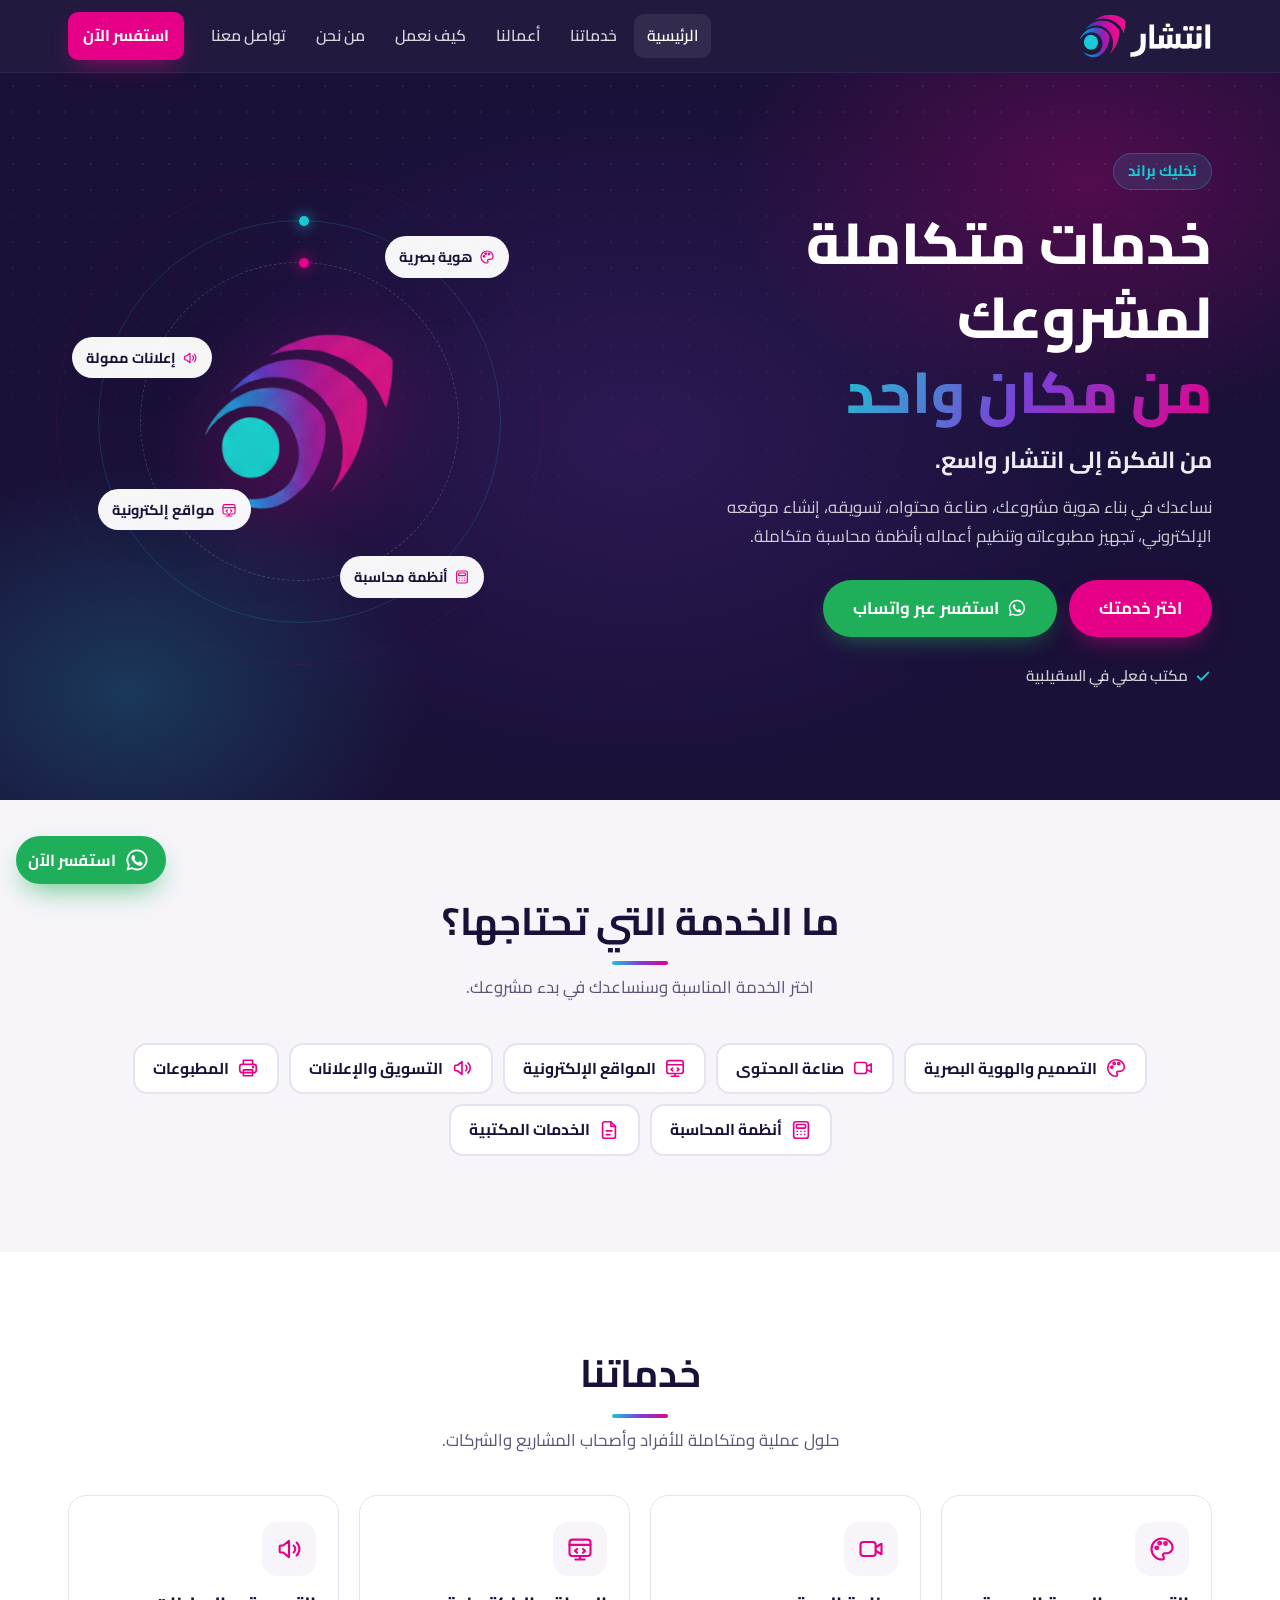
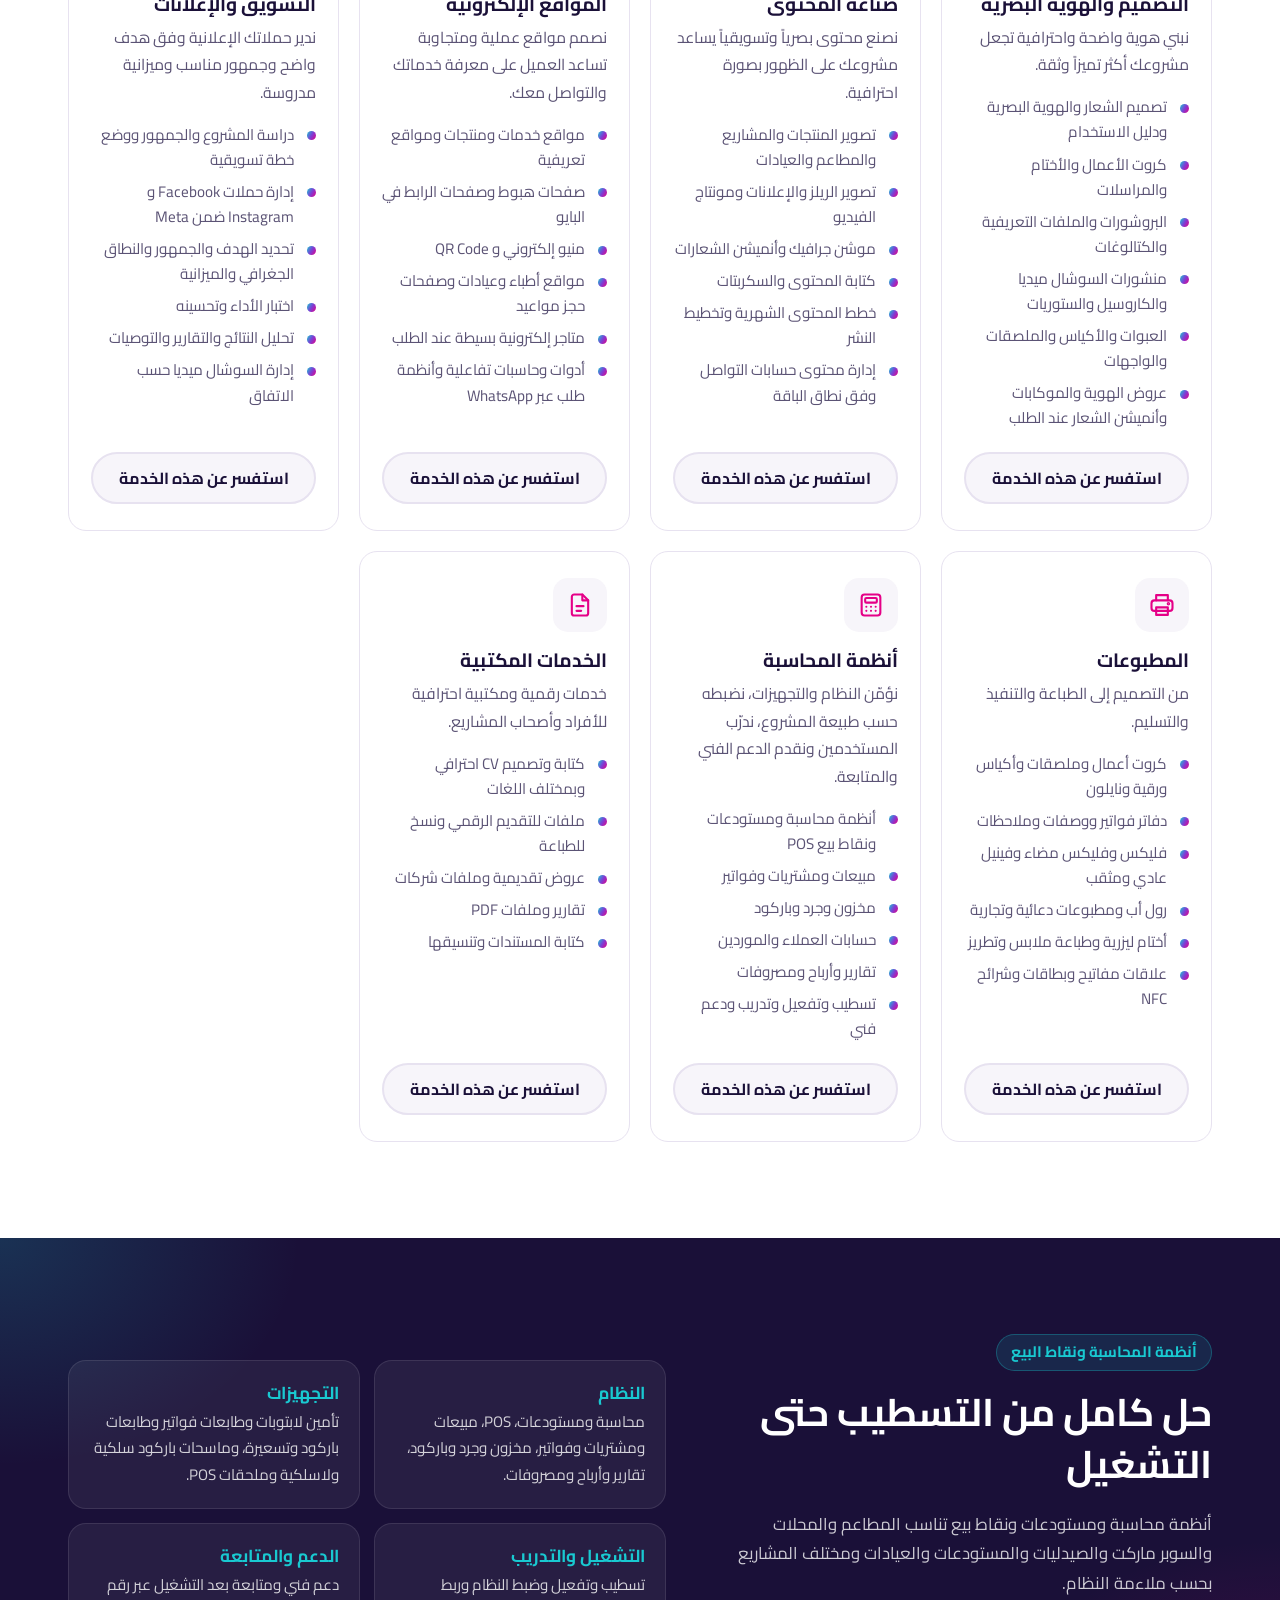
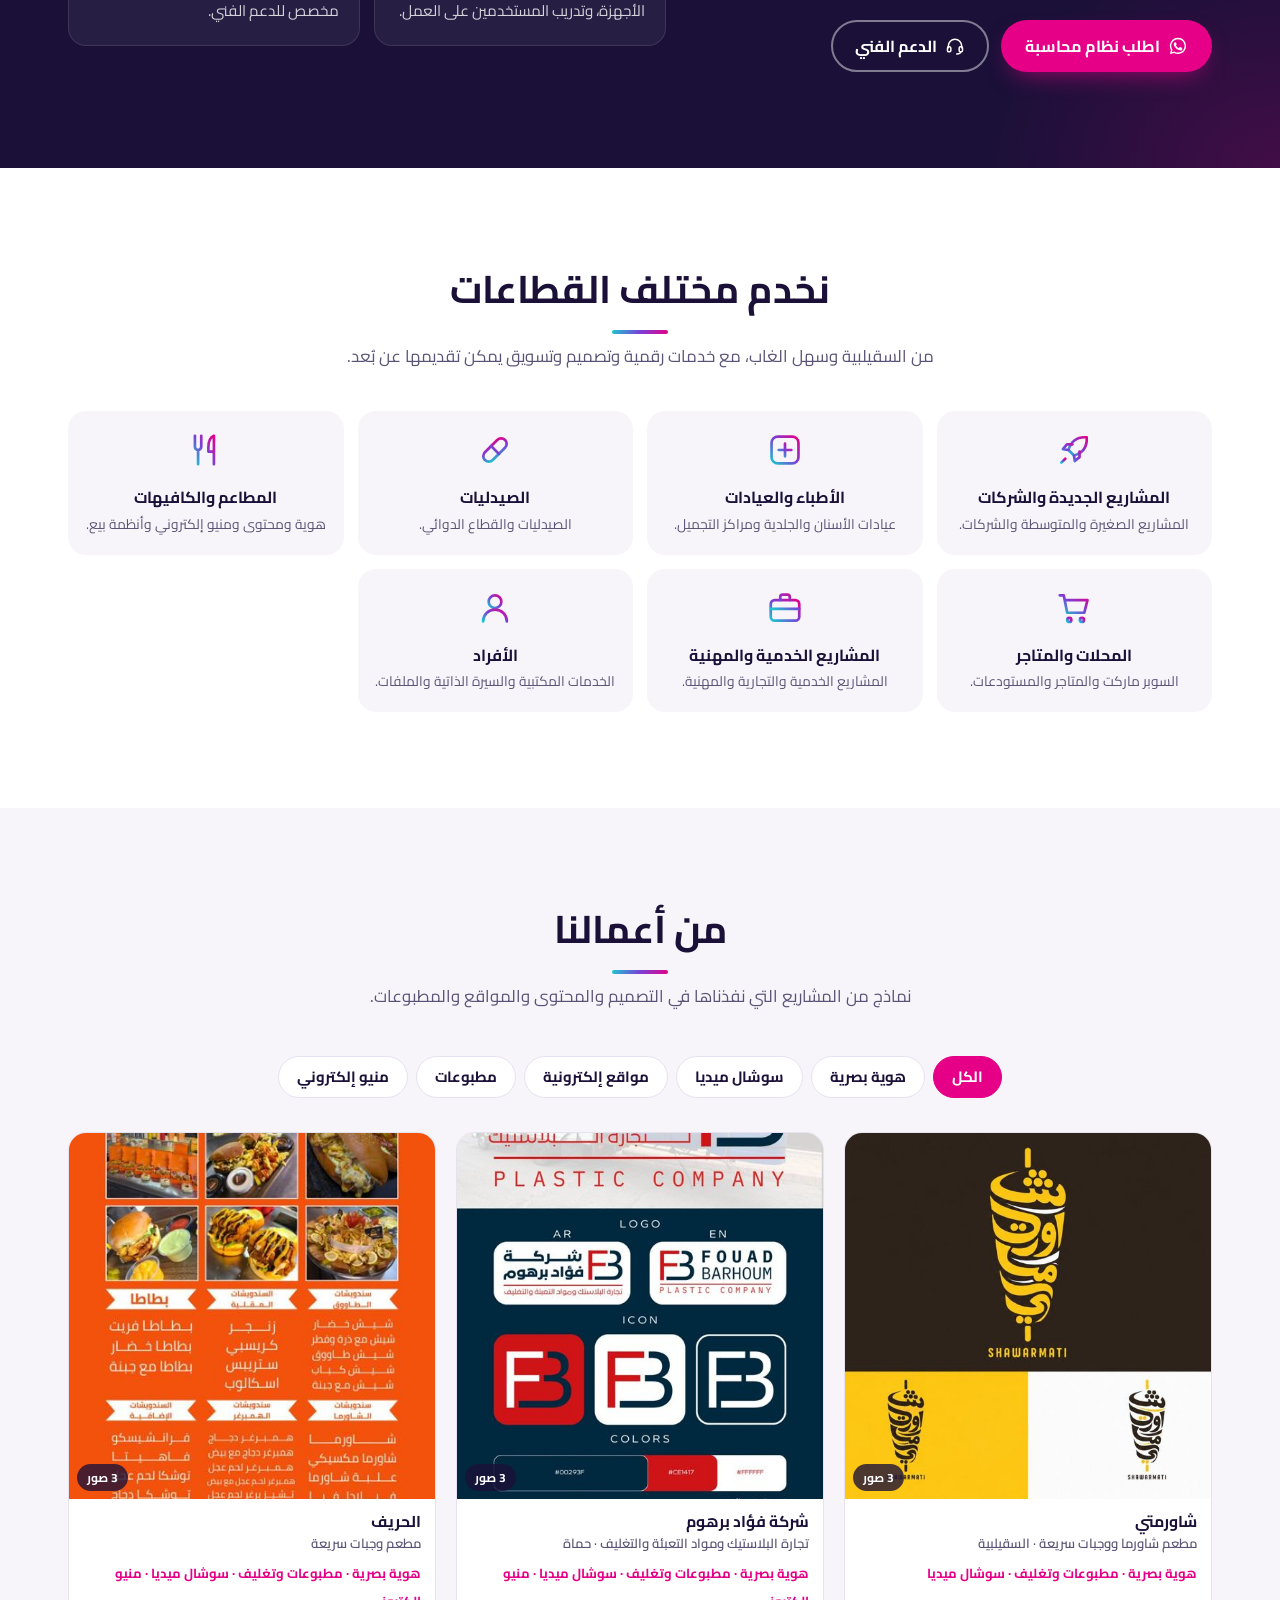
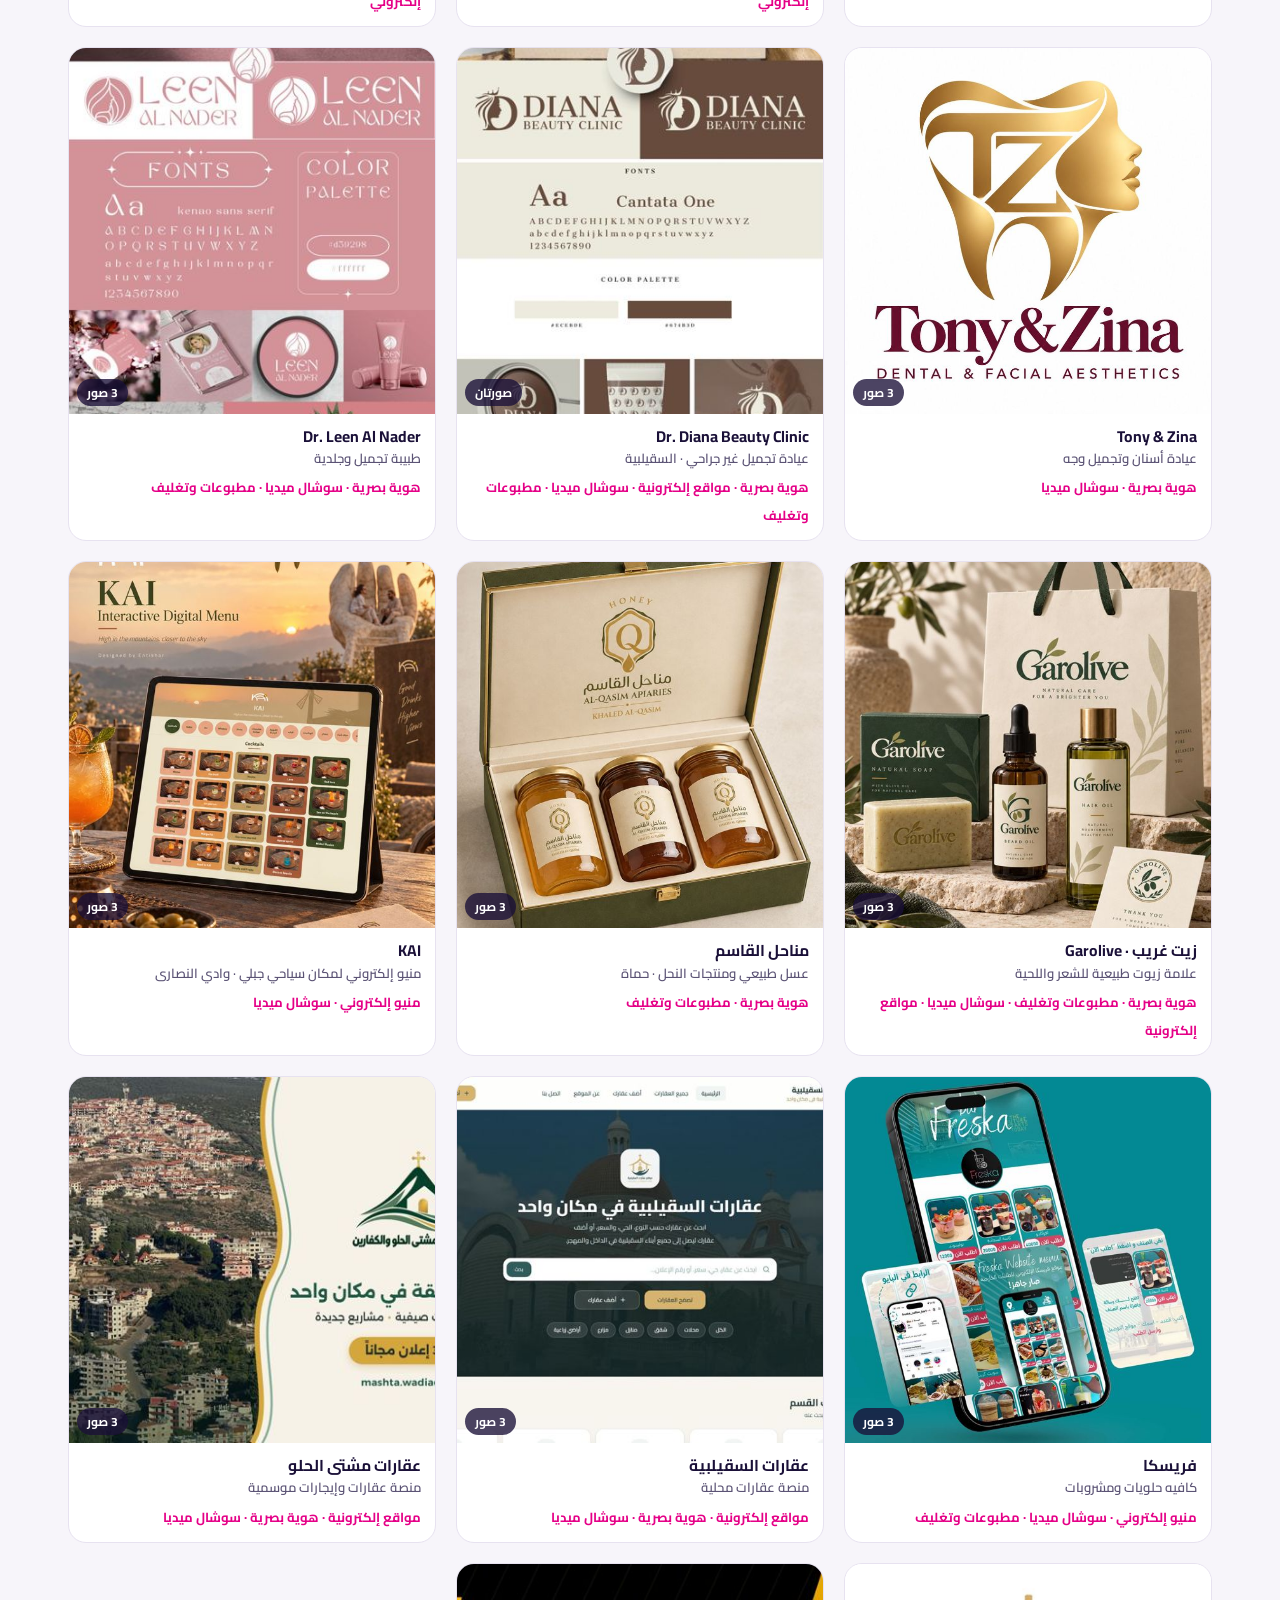
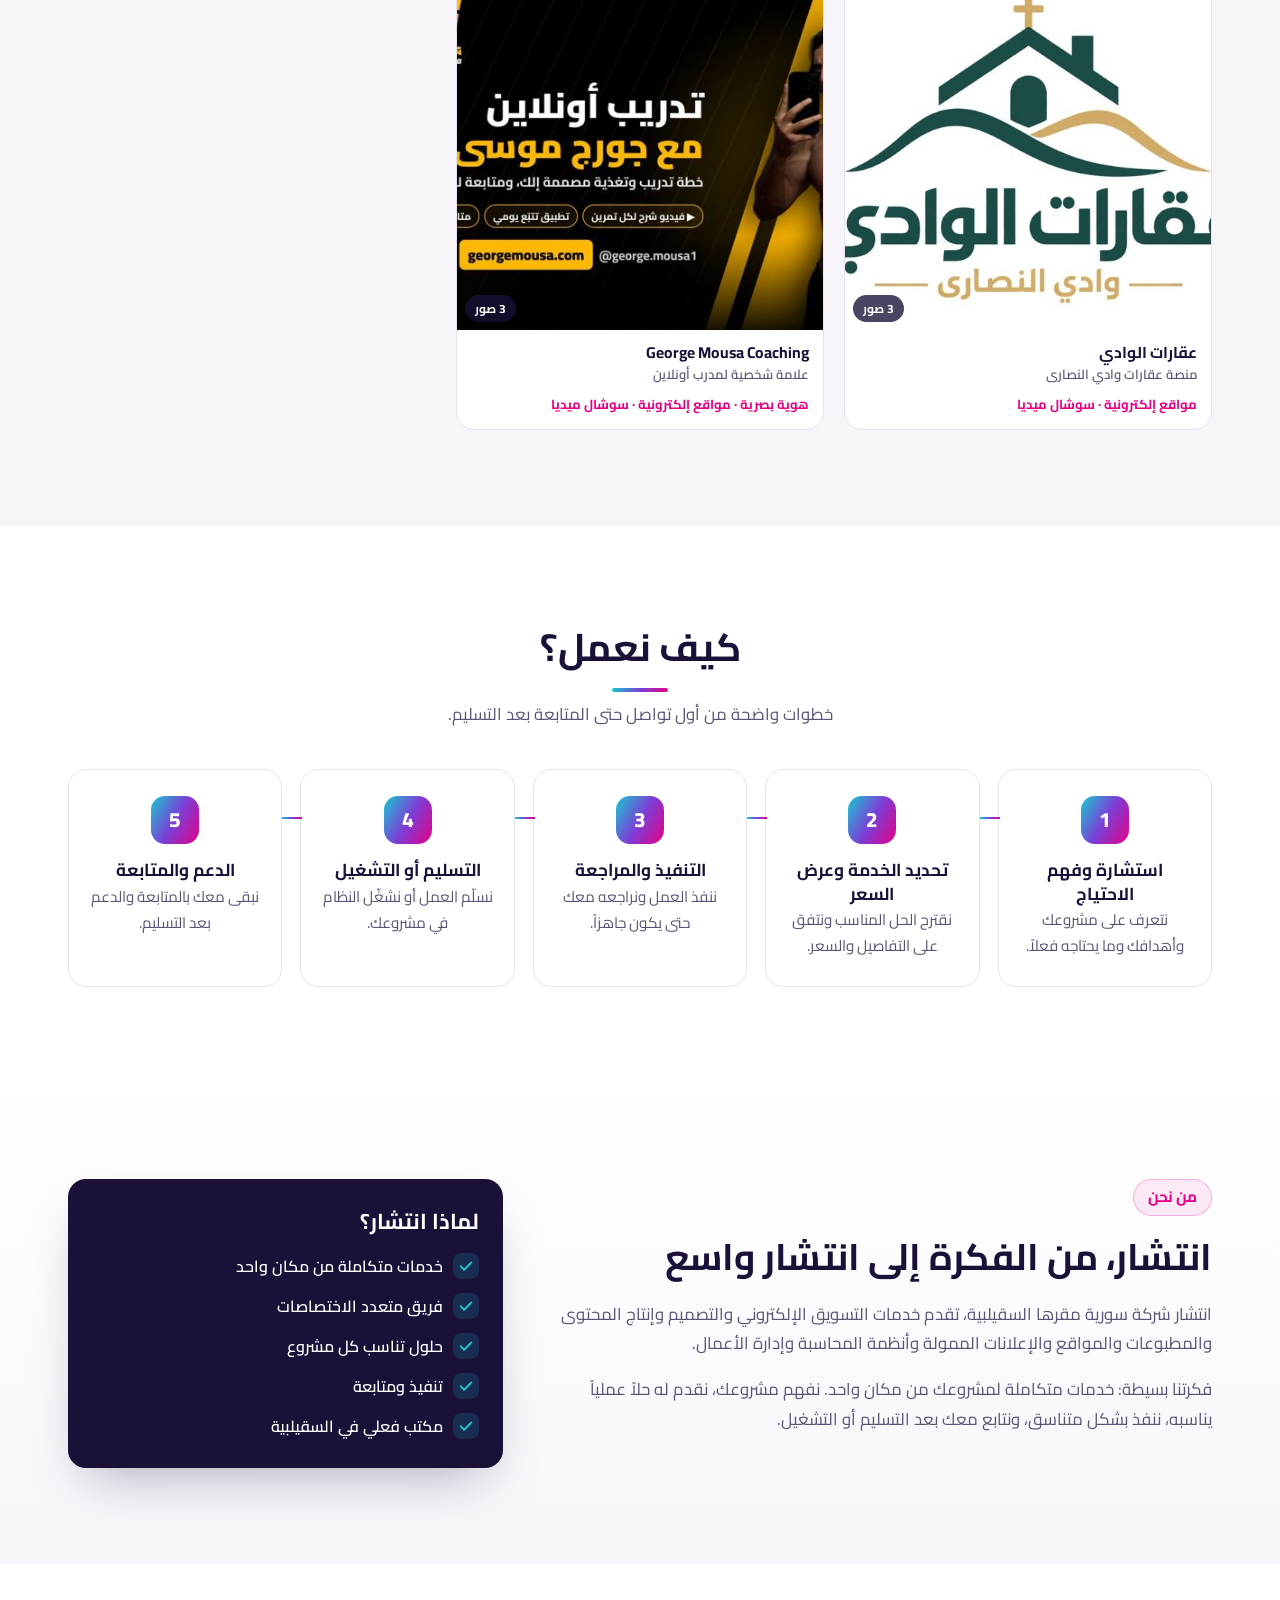
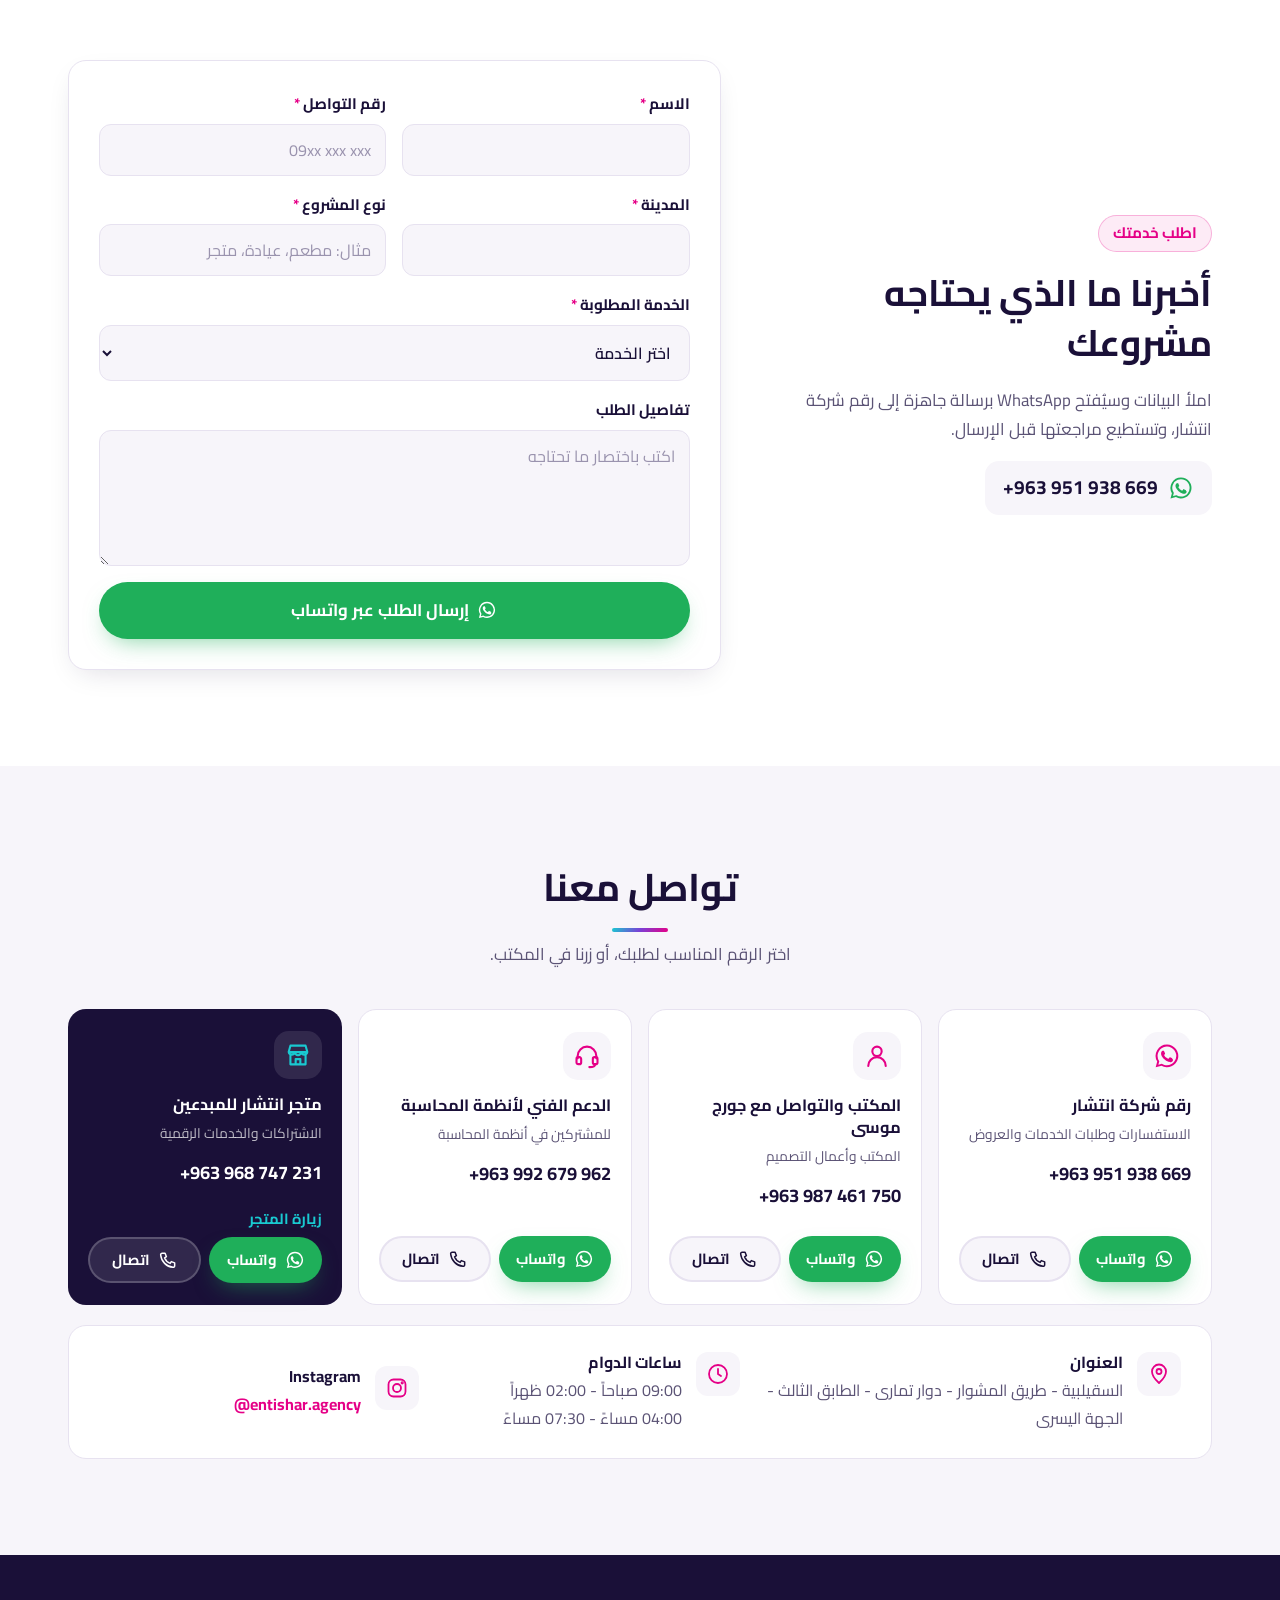
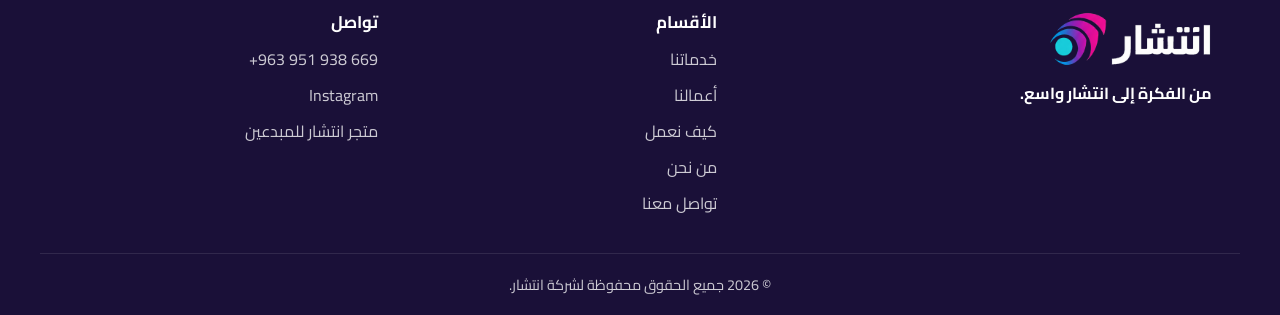
<file: index.html>
<!doctype html>
<html lang="ar" dir="rtl" class="no-js">
<head>
  <meta charset="utf-8">
  <meta name="viewport" content="width=device-width, initial-scale=1">
  <title>انتشار | تسويق وتصميم ومطبوعات ومواقع وأنظمة محاسبة في السقيلبية</title>
  <meta name="description" content="شركة انتشار في السقيلبية تقدم خدمات التصميم والهوية البصرية، صناعة المحتوى، المواقع الإلكترونية، المطبوعات، الإعلانات الممولة وأنظمة المحاسبة ونقاط البيع.">
  <meta name="theme-color" content="#1A1038">
  <link rel="canonical" href="https://entishar.agency/">
  <meta property="og:type" content="website">
  <meta property="og:locale" content="ar_SY">
  <meta property="og:site_name" content="انتشار Entishar">
  <meta property="og:title" content="انتشار | خدمات متكاملة لمشروعك من مكان واحد">
  <meta property="og:description" content="تصميم وهوية بصرية، صناعة محتوى، مواقع إلكترونية، تسويق وإعلانات، مطبوعات وأنظمة محاسبة في السقيلبية.">
  <meta property="og:url" content="https://entishar.agency/">
  <meta property="og:image" content="https://entishar.agency/assets/og-image.jpg">
  <meta name="twitter:card" content="summary_large_image">
  <link rel="icon" href="assets/favicon.ico" sizes="any">
  <link rel="icon" type="image/png" href="assets/favicon.png">
  <link rel="apple-touch-icon" href="assets/apple-touch-icon.png">
  <link rel="preload" href="fonts/cairo-arabic-700.woff2" as="font" type="font/woff2" crossorigin>
  <link rel="preload" href="fonts/cairo-arabic-600.woff2" as="font" type="font/woff2" crossorigin>
  <link rel="stylesheet" href="styles.css">
  <script type="application/ld+json">
  {
    "@context": "https://schema.org",
    "@type": "LocalBusiness",
    "name": "انتشار Entishar",
    "url": "https://entishar.agency/",
    "logo": "https://entishar.agency/assets/icon-512.png",
    "image": "https://entishar.agency/assets/og-image.jpg",
    "telephone": "+963951938669",
    "address": {
      "@type": "PostalAddress",
      "streetAddress": "طريق المشوار - دوار تمارى - الطابق الثالث",
      "addressLocality": "السقيلبية",
      "addressRegion": "حماة",
      "addressCountry": "SY"
    },
    "sameAs": ["https://www.instagram.com/entishar.agency/"]
  }
  </script>
</head>
<body>
  <a class="skip" href="#main">انتقل إلى المحتوى</a>

  <!-- أيقونات -->
  <svg width="0" height="0" style="position:absolute" aria-hidden="true">
    <defs>
      <linearGradient id="g-brand" x1="0" y1="1" x2="1" y2="0">
        <stop offset="0" stop-color="#19C9D1"/><stop offset=".5" stop-color="#7B3FD6"/><stop offset="1" stop-color="#E50087"/>
      </linearGradient>
    </defs>
    <symbol id="i-design" viewBox="0 0 24 24"><path d="M12 3a9 9 0 1 0 0 18c1.1 0 1.6-.8 1.6-1.6 0-.5-.2-.8-.4-1.1-.3-.3-.4-.6-.4-1.1 0-.9.7-1.6 1.6-1.6h1.9A4.7 4.7 0 0 0 21 10.9C21 6.5 17 3 12 3Z"/><circle cx="7.5" cy="11" r="1.2"/><circle cx="10" cy="7" r="1.2"/><circle cx="15" cy="7.3" r="1.2"/></symbol>
    <symbol id="i-content" viewBox="0 0 24 24"><rect x="3" y="6" width="13" height="12" rx="2.5"/><path d="m16 10.5 5-3v9l-5-3"/></symbol>
    <symbol id="i-web" viewBox="0 0 24 24"><rect x="3" y="4" width="18" height="14" rx="2.5"/><path d="M3 8.5h18M8 21h8M12 18v3"/><path d="m9.5 12-1.8 1.6 1.8 1.6M14.5 12l1.8 1.6-1.8 1.6"/></symbol>
    <symbol id="i-ads" viewBox="0 0 24 24"><path d="M4 10v4a1 1 0 0 0 1 1h2l5 4V5L7 9H5a1 1 0 0 0-1 1Z"/><path d="M16 9a4 4 0 0 1 0 6M18.5 6.5a7.5 7.5 0 0 1 0 11"/></symbol>
    <symbol id="i-print" viewBox="0 0 24 24"><path d="M7 8V3.5h10V8"/><rect x="3" y="8" width="18" height="9" rx="2.5"/><path d="M7 14h10v6.5H7z"/><circle cx="17.5" cy="11" r=".6"/></symbol>
    <symbol id="i-pos" viewBox="0 0 24 24"><rect x="4" y="3" width="16" height="18" rx="2.5"/><rect x="7" y="6" width="10" height="4" rx="1"/><path d="M8 13.5h.01M12 13.5h.01M16 13.5h.01M8 17h.01M12 17h.01M16 17h.01"/></symbol>
    <symbol id="i-office" viewBox="0 0 24 24"><path d="M14 3H7a2 2 0 0 0-2 2v14a2 2 0 0 0 2 2h10a2 2 0 0 0 2-2V8Z"/><path d="M14 3v5h5M9 13h6M9 17h4"/></symbol>
    <symbol id="i-wa" viewBox="0 0 24 24"><path fill="currentColor" stroke="none" d="M12 2.2A9.7 9.7 0 0 0 3.6 16.8L2.3 21.7l5-1.3A9.7 9.7 0 1 0 12 2.2Zm0 17.7c-1.5 0-2.9-.4-4.1-1.1l-.3-.2-3 .8.8-2.9-.2-.3A8 8 0 1 1 12 19.9Zm4.4-6c-.2-.1-1.4-.7-1.7-.8-.2-.1-.4-.1-.5.1l-.8 1c-.1.2-.3.2-.5.1-.2-.1-1-.4-2-1.2-.7-.6-1.2-1.4-1.3-1.7-.1-.2 0-.4.1-.5l.4-.4.2-.4v-.4l-.8-1.8c-.2-.5-.4-.4-.5-.4h-.5c-.2 0-.5.1-.7.3-.2.3-.9.9-.9 2.2s.9 2.5 1 2.7c.1.2 1.8 2.8 4.4 3.9 2.2.9 2.6.7 3.1.7.5-.1 1.4-.6 1.6-1.2.2-.6.2-1.1.1-1.2l-.5-.3Z"/></symbol>
    <symbol id="i-phone" viewBox="0 0 24 24"><path d="M5 4h3.5l1.6 4-2.2 1.4a11 11 0 0 0 6.7 6.7l1.4-2.2 4 1.6V19a1.8 1.8 0 0 1-2 1.8A16.5 16.5 0 0 1 3.2 6 1.8 1.8 0 0 1 5 4Z"/></symbol>
    <symbol id="i-pin" viewBox="0 0 24 24"><path d="M12 21s7-6.2 7-11.5A7 7 0 0 0 5 9.5C5 14.8 12 21 12 21Z"/><circle cx="12" cy="9.5" r="2.5"/></symbol>
    <symbol id="i-clock" viewBox="0 0 24 24"><circle cx="12" cy="12" r="9"/><path d="M12 7v5l3 2"/></symbol>
    <symbol id="i-ig" viewBox="0 0 24 24"><rect x="3.5" y="3.5" width="17" height="17" rx="5"/><circle cx="12" cy="12" r="4"/><circle cx="17.2" cy="6.8" r=".7"/></symbol>
    <symbol id="i-check" viewBox="0 0 24 24"><path d="m5 12.5 4.5 4.5L19 7.5"/></symbol>
    <symbol id="i-arrow" viewBox="0 0 24 24"><path d="M19 12H5M11 6l-6 6 6 6"/></symbol>
    <symbol id="i-calc" viewBox="0 0 24 24"><rect x="5" y="3" width="14" height="18" rx="2.5"/><path d="M8 7h8M8.5 11.5h.01M12 11.5h.01M15.5 11.5h.01M8.5 15h.01M12 15h.01M15.5 15h3v3"/></symbol>
    <symbol id="i-store" viewBox="0 0 24 24"><path d="M4 9.5 5.5 4h13L20 9.5M4 9.5h16M4 9.5a2.7 2.7 0 0 0 5.3 0 2.7 2.7 0 0 0 5.4 0 2.7 2.7 0 0 0 5.3 0M5.5 12v8h13v-8M10 20v-4.5h4V20"/></symbol>
    <symbol id="i-support" viewBox="0 0 24 24"><path d="M4 14v-2a8 8 0 0 1 16 0v2"/><rect x="3" y="13" width="4" height="6" rx="1.5"/><rect x="17" y="13" width="4" height="6" rx="1.5"/><path d="M19 19c0 1.5-2 2.5-5 2.5"/></symbol>
    <symbol id="i-menu" viewBox="0 0 24 24"><path d="M4 7h16M4 12h16M4 17h16"/></symbol>
    <symbol id="i-close" viewBox="0 0 24 24"><path d="M6 6l12 12M18 6 6 18"/></symbol>
    <!-- القطاعات -->
    <symbol id="i-rocket" viewBox="0 0 24 24"><path d="M12 15.5 8.5 12C10 7 13.5 3.5 20 4c.5 6.5-3 10-8 11.5Z"/><path d="M8.5 12 5 11.5 7.5 8.5h3.5M12 15.5l.5 3.5 3-2.5v-3.5"/><path d="M6.5 17.5 4 20"/></symbol>
    <symbol id="i-clinic" viewBox="0 0 24 24"><rect x="3.5" y="3.5" width="17" height="17" rx="4"/><path d="M12 8v8M8 12h8"/></symbol>
    <symbol id="i-pharma" viewBox="0 0 24 24"><rect x="3" y="8.5" width="18" height="7" rx="3.5" transform="rotate(-45 12 12)"/><path d="m9.5 9.5 5 5"/></symbol>
    <symbol id="i-food" viewBox="0 0 24 24"><path d="M5 3v7a2 2 0 0 0 2 2h0a2 2 0 0 0 2-2V3M7 12v9M17 21V3c-2.5 1-3.5 4-3.5 7.5V13H17"/></symbol>
    <symbol id="i-shop" viewBox="0 0 24 24"><path d="M3 4h2.5l2.2 11h10.8L20.5 7H6.5"/><circle cx="9" cy="19.5" r="1.3"/><circle cx="17" cy="19.5" r="1.3"/></symbol>
    <symbol id="i-briefcase" viewBox="0 0 24 24"><rect x="3" y="7" width="18" height="13" rx="2.5"/><path d="M9 7V5a1.5 1.5 0 0 1 1.5-1.5h3A1.5 1.5 0 0 1 15 5v2M3 12.5h18"/></symbol>
    <symbol id="i-user" viewBox="0 0 24 24"><circle cx="12" cy="8" r="4"/><path d="M4.5 20.5a7.5 7.5 0 0 1 15 0"/></symbol>
  </svg>

  <header class="site-header" id="top">
    <div class="container header-inner">
      <a class="brand" href="#hero" aria-label="انتشار - الصفحة الرئيسية">
        <img src="assets/logo.png" alt="انتشار" width="900" height="308">
      </a>
      <nav class="nav" id="nav" aria-label="القائمة الرئيسية">
        <a href="#hero">الرئيسية</a>
        <a href="#services">خدماتنا</a>
        <a href="#works">أعمالنا</a>
        <a href="#process">كيف نعمل</a>
        <a href="#about">من نحن</a>
        <a href="#contact">تواصل معنا</a>
        <a class="btn btn-primary nav-cta" href="#inquiry">استفسر الآن</a>
      </nav>
      <a class="btn btn-primary header-cta" href="#inquiry">استفسر الآن</a>
      <button class="menu-toggle" id="menuToggle" aria-label="فتح القائمة" aria-expanded="false" aria-controls="nav">
        <svg class="ico"><use href="#i-menu"/></svg>
      </button>
    </div>
  </header>

  <main id="main">
    <!-- المقدمة -->
    <section class="hero" id="hero">
      <div class="hero-bg" aria-hidden="true"></div>
      <div class="container hero-grid">
        <div class="hero-text reveal">
          <span class="eyebrow">نخليك براند</span>
          <h1>خدمات متكاملة لمشروعك <span class="grad">من مكان واحد</span></h1>
          <p class="hero-sub">من الفكرة إلى انتشار واسع.</p>
          <p class="hero-desc">نساعدك في بناء هوية مشروعك، صناعة محتواه، تسويقه، إنشاء موقعه الإلكتروني، تجهيز مطبوعاته وتنظيم أعماله بأنظمة محاسبة متكاملة.</p>
          <div class="hero-actions">
            <a class="btn btn-primary btn-lg" href="#picker">اختر خدمتك</a>
            <a class="btn btn-wa btn-lg" data-wa="main" data-msg="مرحباً شركة انتشار، أرغب بالاستفسار عن خدماتكم." href="https://wa.me/963951938669" target="_blank" rel="noopener">
              <svg class="ico"><use href="#i-wa"/></svg> استفسر عبر واتساب
            </a>
          </div>
          <ul class="hero-points">
            <li><svg class="ico"><use href="#i-check"/></svg> مكتب فعلي في السقيلبية</li>
          </ul>
        </div>
        <div class="hero-visual reveal" aria-hidden="true">
          <div class="orbit orbit-1"></div>
          <div class="orbit orbit-2"></div>
          <div class="orbit orbit-3"></div>
          <img class="hero-icon" src="assets/icon-512.png" alt="" width="512" height="512">
          <div class="chip chip-a"><svg class="ico"><use href="#i-design"/></svg> هوية بصرية</div>
          <div class="chip chip-b"><svg class="ico"><use href="#i-ads"/></svg> إعلانات ممولة</div>
          <div class="chip chip-c"><svg class="ico"><use href="#i-pos"/></svg> أنظمة محاسبة</div>
          <div class="chip chip-d"><svg class="ico"><use href="#i-web"/></svg> مواقع إلكترونية</div>
        </div>
      </div>
    </section>

    <!-- محدد الخدمة -->
    <section class="section picker" id="picker">
      <div class="container">
        <div class="section-head reveal">
          <h2>ما الخدمة التي تحتاجها؟</h2>
          <p>اختر الخدمة المناسبة وسنساعدك في بدء مشروعك.</p>
        </div>
        <div class="picker-options reveal" role="radiogroup" aria-label="اختر الخدمة">
          <button class="pick" role="radio" aria-checked="false" data-service="design"><svg class="ico"><use href="#i-design"/></svg>التصميم والهوية البصرية</button>
          <button class="pick" role="radio" aria-checked="false" data-service="content"><svg class="ico"><use href="#i-content"/></svg>صناعة المحتوى</button>
          <button class="pick" role="radio" aria-checked="false" data-service="web"><svg class="ico"><use href="#i-web"/></svg>المواقع الإلكترونية</button>
          <button class="pick" role="radio" aria-checked="false" data-service="ads"><svg class="ico"><use href="#i-ads"/></svg>التسويق والإعلانات</button>
          <button class="pick" role="radio" aria-checked="false" data-service="print"><svg class="ico"><use href="#i-print"/></svg>المطبوعات</button>
          <button class="pick" role="radio" aria-checked="false" data-service="pos"><svg class="ico"><use href="#i-pos"/></svg>أنظمة المحاسبة</button>
          <button class="pick" role="radio" aria-checked="false" data-service="office"><svg class="ico"><use href="#i-office"/></svg>الخدمات المكتبية</button>
        </div>
        <div class="picker-panel" id="pickerPanel" aria-live="polite" hidden>
          <div class="picker-panel-icon"><svg class="ico"><use id="pickerIcon" href="#i-design"/></svg></div>
          <div class="picker-panel-body">
            <h3 id="pickerTitle"></h3>
            <p id="pickerDesc"></p>
            <ul id="pickerList" class="ticks"></ul>
          </div>
          <div class="picker-panel-actions">
            <a class="btn btn-wa" id="pickerWa" href="https://wa.me/963951938669" target="_blank" rel="noopener"><svg class="ico"><use href="#i-wa"/></svg> اطلب هذه الخدمة عبر واتساب</a>
            <a class="btn btn-ghost" id="pickerMore" href="#services">عرض تفاصيل الخدمة</a>
          </div>
        </div>
      </div>
    </section>

    <!-- الخدمات -->
    <section class="section services" id="services">
      <div class="container">
        <div class="section-head reveal">
          <h2>خدماتنا</h2>
          <p>حلول عملية ومتكاملة للأفراد وأصحاب المشاريع والشركات.</p>
        </div>
        <div class="cards" id="serviceCards">
          <article class="card service reveal" id="svc-design" data-service="design">
            <div class="card-icon"><svg class="ico"><use href="#i-design"/></svg></div>
            <h3>التصميم والهوية البصرية</h3>
            <p>نبني هوية واضحة واحترافية تجعل مشروعك أكثر تميزاً وثقة.</p>
            <ul class="ticks">
              <li>تصميم الشعار والهوية البصرية ودليل الاستخدام</li>
              <li>كروت الأعمال والأختام والمراسلات</li>
              <li>البروشورات والملفات التعريفية والكتالوغات</li>
              <li>منشورات السوشال ميديا والكاروسيل والستوريات</li>
              <li>العبوات والأكياس والملصقات والواجهات</li>
              <li>عروض الهوية والموكابات وأنميشن الشعار عند الطلب</li>
            </ul>
            <a class="btn btn-soft" data-wa="main" data-service-name="التصميم والهوية البصرية" href="https://wa.me/963951938669" target="_blank" rel="noopener">استفسر عن هذه الخدمة</a>
          </article>

          <article class="card service reveal" id="svc-content" data-service="content">
            <div class="card-icon"><svg class="ico"><use href="#i-content"/></svg></div>
            <h3>صناعة المحتوى</h3>
            <p>نصنع محتوى بصرياً وتسويقياً يساعد مشروعك على الظهور بصورة احترافية.</p>
            <ul class="ticks">
              <li>تصوير المنتجات والمشاريع والمطاعم والعيادات</li>
              <li>تصوير الريلز والإعلانات ومونتاج الفيديو</li>
              <li>موشن جرافيك وأنميشن الشعارات</li>
              <li>كتابة المحتوى والسكربتات</li>
              <li>خطط المحتوى الشهرية وتخطيط النشر</li>
              <li>إدارة محتوى حسابات التواصل وفق نطاق الباقة</li>
            </ul>
            <a class="btn btn-soft" data-wa="main" data-service-name="صناعة المحتوى" href="https://wa.me/963951938669" target="_blank" rel="noopener">استفسر عن هذه الخدمة</a>
          </article>

          <article class="card service reveal" id="svc-web" data-service="web">
            <div class="card-icon"><svg class="ico"><use href="#i-web"/></svg></div>
            <h3>المواقع الإلكترونية</h3>
            <p>نصمم مواقع عملية ومتجاوبة تساعد العميل على معرفة خدماتك والتواصل معك.</p>
            <ul class="ticks">
              <li>مواقع خدمات ومنتجات ومواقع تعريفية</li>
              <li>صفحات هبوط وصفحات الرابط في البايو</li>
              <li>منيو إلكتروني و <bdi>QR Code</bdi></li>
              <li>مواقع أطباء وعيادات وصفحات حجز مواعيد</li>
              <li>متاجر إلكترونية بسيطة عند الطلب</li>
              <li>أدوات وحاسبات تفاعلية وأنظمة طلب عبر WhatsApp</li>
            </ul>
            <a class="btn btn-soft" data-wa="main" data-service-name="المواقع الإلكترونية" href="https://wa.me/963951938669" target="_blank" rel="noopener">استفسر عن هذه الخدمة</a>
          </article>

          <article class="card service reveal" id="svc-ads" data-service="ads">
            <div class="card-icon"><svg class="ico"><use href="#i-ads"/></svg></div>
            <h3>التسويق والإعلانات</h3>
            <p>ندير حملاتك الإعلانية وفق هدف واضح وجمهور مناسب وميزانية مدروسة.</p>
            <ul class="ticks">
              <li>دراسة المشروع والجمهور ووضع خطة تسويقية</li>
              <li>إدارة حملات <bdi>Facebook</bdi> و <bdi>Instagram</bdi> ضمن <bdi>Meta</bdi></li>
              <li>تحديد الهدف والجمهور والنطاق الجغرافي والميزانية</li>
              <li>اختبار الأداء وتحسينه</li>
              <li>تحليل النتائج والتقارير والتوصيات</li>
              <li>إدارة السوشال ميديا حسب الاتفاق</li>
            </ul>
            <a class="btn btn-soft" data-wa="main" data-service-name="التسويق والإعلانات" href="https://wa.me/963951938669" target="_blank" rel="noopener">استفسر عن هذه الخدمة</a>
          </article>

          <article class="card service reveal" id="svc-print" data-service="print">
            <div class="card-icon"><svg class="ico"><use href="#i-print"/></svg></div>
            <h3>المطبوعات</h3>
            <p>من التصميم إلى الطباعة والتنفيذ والتسليم.</p>
            <ul class="ticks">
              <li>كروت أعمال وملصقات وأكياس ورقية ونايلون</li>
              <li>دفاتر فواتير ووصفات وملاحظات</li>
              <li>فليكس وفليكس مضاء وفينيل عادي ومثقب</li>
              <li>رول أب ومطبوعات دعائية وتجارية</li>
              <li>أختام ليزرية وطباعة ملابس وتطريز</li>
              <li>علاقات مفاتيح وبطاقات وشرائح NFC</li>
            </ul>
            <a class="btn btn-soft" data-wa="main" data-service-name="المطبوعات" href="https://wa.me/963951938669" target="_blank" rel="noopener">استفسر عن هذه الخدمة</a>
          </article>

          <article class="card service reveal" id="svc-pos" data-service="pos">
            <div class="card-icon"><svg class="ico"><use href="#i-pos"/></svg></div>
            <h3>أنظمة المحاسبة</h3>
            <p>نؤمّن النظام والتجهيزات، نضبطه حسب طبيعة المشروع، ندرّب المستخدمين ونقدم الدعم الفني والمتابعة.</p>
            <ul class="ticks">
              <li>أنظمة محاسبة ومستودعات ونقاط بيع POS</li>
              <li>مبيعات ومشتريات وفواتير</li>
              <li>مخزون وجرد وباركود</li>
              <li>حسابات العملاء والموردين</li>
              <li>تقارير وأرباح ومصروفات</li>
              <li>تسطيب وتفعيل وتدريب ودعم فني</li>
            </ul>
            <a class="btn btn-soft" data-wa="main" data-service-name="أنظمة المحاسبة" href="https://wa.me/963951938669" target="_blank" rel="noopener">استفسر عن هذه الخدمة</a>
          </article>

          <article class="card service reveal" id="svc-office" data-service="office">
            <div class="card-icon"><svg class="ico"><use href="#i-office"/></svg></div>
            <h3>الخدمات المكتبية</h3>
            <p>خدمات رقمية ومكتبية احترافية للأفراد وأصحاب المشاريع.</p>
            <ul class="ticks">
              <li>كتابة وتصميم CV احترافي وبمختلف اللغات</li>
              <li>ملفات للتقديم الرقمي ونسخ للطباعة</li>
              <li>عروض تقديمية وملفات شركات</li>
              <li>تقارير وملفات PDF</li>
              <li>كتابة المستندات وتنسيقها</li>
            </ul>
            <a class="btn btn-soft" data-wa="main" data-service-name="الخدمات المكتبية" href="https://wa.me/963951938669" target="_blank" rel="noopener">استفسر عن هذه الخدمة</a>
          </article>
        </div>
      </div>
    </section>

    <!-- المحاسبة -->
    <section class="section accounting" id="accounting">
      <div class="container acc-grid">
        <div class="acc-text reveal">
          <span class="eyebrow">أنظمة المحاسبة ونقاط البيع</span>
          <h2>حل كامل من التسطيب حتى التشغيل</h2>
          <p>أنظمة محاسبة ومستودعات ونقاط بيع تناسب المطاعم والمحلات والسوبر ماركت والصيدليات والمستودعات والعيادات ومختلف المشاريع بحسب ملاءمة النظام.</p>
          <div class="acc-actions">
            <a class="btn btn-primary" data-wa="main" data-msg="مرحباً شركة انتشار، أرغب بطلب نظام محاسبة لمشروعي." href="https://wa.me/963951938669" target="_blank" rel="noopener"><svg class="ico"><use href="#i-wa"/></svg> اطلب نظام محاسبة</a>
            <a class="btn btn-outline-light" data-wa="support" data-msg="مرحباً، أحتاج إلى الدعم الفني لنظام المحاسبة." href="https://wa.me/963992679962" target="_blank" rel="noopener"><svg class="ico"><use href="#i-support"/></svg> الدعم الفني</a>
          </div>
        </div>
        <div class="acc-features">
          <div class="feat reveal"><h3>النظام</h3><p>محاسبة ومستودعات، POS، مبيعات ومشتريات وفواتير، مخزون وجرد وباركود، تقارير وأرباح ومصروفات.</p></div>
          <div class="feat reveal"><h3>التجهيزات</h3><p>تأمين لابتوبات وطابعات فواتير وطابعات باركود وتسعيرة، وماسحات باركود سلكية ولاسلكية وملحقات POS.</p></div>
          <div class="feat reveal"><h3>التشغيل والتدريب</h3><p>تسطيب وتفعيل وضبط النظام وربط الأجهزة، وتدريب المستخدمين على العمل.</p></div>
          <div class="feat reveal"><h3>الدعم والمتابعة</h3><p>دعم فني ومتابعة بعد التشغيل عبر رقم مخصص للدعم الفني.</p></div>
        </div>
      </div>
    </section>

    <!-- القطاعات -->
    <section class="section sectors" id="sectors">
      <div class="container">
        <div class="section-head reveal">
          <h2>نخدم مختلف القطاعات</h2>
          <p>من السقيلبية وسهل الغاب، مع خدمات رقمية وتصميم وتسويق يمكن تقديمها عن بُعد.</p>
        </div>
        <div class="sector-grid">
          <div class="sector reveal"><svg class="ico"><use href="#i-rocket"/></svg><h3>المشاريع الجديدة والشركات</h3><p>المشاريع الصغيرة والمتوسطة والشركات.</p></div>
          <div class="sector reveal"><svg class="ico"><use href="#i-clinic"/></svg><h3>الأطباء والعيادات</h3><p>عيادات الأسنان والجلدية ومراكز التجميل.</p></div>
          <div class="sector reveal"><svg class="ico"><use href="#i-pharma"/></svg><h3>الصيدليات</h3><p>الصيدليات والقطاع الدوائي.</p></div>
          <div class="sector reveal"><svg class="ico"><use href="#i-food"/></svg><h3>المطاعم والكافيهات</h3><p>هوية ومحتوى ومنيو إلكتروني وأنظمة بيع.</p></div>
          <div class="sector reveal"><svg class="ico"><use href="#i-shop"/></svg><h3>المحلات والمتاجر</h3><p>السوبر ماركت والمتاجر والمستودعات.</p></div>
          <div class="sector reveal"><svg class="ico"><use href="#i-briefcase"/></svg><h3>المشاريع الخدمية والمهنية</h3><p>المشاريع الخدمية والتجارية والمهنية.</p></div>
          <div class="sector reveal"><svg class="ico"><use href="#i-user"/></svg><h3>الأفراد</h3><p>الخدمات المكتبية والسيرة الذاتية والملفات.</p></div>
        </div>
      </div>
    </section>

    <!-- أعمالنا -->
    <section class="section works" id="works">
      <div class="container">
        <div class="section-head reveal">
          <h2>من أعمالنا</h2>
          <p>نماذج من المشاريع التي نفذناها في التصميم والمحتوى والمواقع والمطبوعات.</p>
        </div>
        <div class="filters reveal" role="tablist" aria-label="تصنيف الأعمال">
          <button class="filter active" data-filter="all" role="tab" aria-selected="true">الكل</button>
          <button class="filter" data-filter="identity" role="tab" aria-selected="false">هوية بصرية</button>
          <button class="filter" data-filter="social" role="tab" aria-selected="false">سوشال ميديا</button>
          <button class="filter" data-filter="web" role="tab" aria-selected="false">مواقع إلكترونية</button>
          <button class="filter" data-filter="print" role="tab" aria-selected="false">مطبوعات</button>
          <button class="filter" data-filter="menu" role="tab" aria-selected="false">منيو إلكتروني</button>
        </div>
        <div class="gallery" id="gallery"></div>
      </div>
    </section>

    <!-- كيف نعمل -->
    <section class="section process" id="process">
      <div class="container">
        <div class="section-head reveal">
          <h2>كيف نعمل؟</h2>
          <p>خطوات واضحة من أول تواصل حتى المتابعة بعد التسليم.</p>
        </div>
        <ol class="steps">
          <li class="step reveal"><span class="num">1</span><h3>استشارة وفهم الاحتياج</h3><p>نتعرف على مشروعك وأهدافك وما يحتاجه فعلاً.</p></li>
          <li class="step reveal"><span class="num">2</span><h3>تحديد الخدمة وعرض السعر</h3><p>نقترح الحل المناسب ونتفق على التفاصيل والسعر.</p></li>
          <li class="step reveal"><span class="num">3</span><h3>التنفيذ والمراجعة</h3><p>ننفذ العمل ونراجعه معك حتى يكون جاهزاً.</p></li>
          <li class="step reveal"><span class="num">4</span><h3>التسليم أو التشغيل</h3><p>نسلّم العمل أو نشغّل النظام في مشروعك.</p></li>
          <li class="step reveal"><span class="num">5</span><h3>الدعم والمتابعة</h3><p>نبقى معك بالمتابعة والدعم بعد التسليم.</p></li>
        </ol>
      </div>
    </section>

    <!-- لماذا انتشار + من نحن -->
    <section class="section about" id="about">
      <div class="container about-grid">
        <div class="about-text reveal">
          <span class="eyebrow">من نحن</span>
          <h2>انتشار، من الفكرة إلى انتشار واسع</h2>
          <p>انتشار شركة سورية مقرها السقيلبية، تقدم خدمات التسويق الإلكتروني والتصميم وإنتاج المحتوى والمطبوعات والمواقع والإعلانات الممولة وأنظمة المحاسبة وإدارة الأعمال.</p>
          <p>فكرتنا بسيطة: خدمات متكاملة لمشروعك من مكان واحد. نفهم مشروعك، نقدم له حلاً عملياً يناسبه، ننفذ بشكل متناسق، ونتابع معك بعد التسليم أو التشغيل.</p>
        </div>
        <div class="why reveal">
          <h3>لماذا انتشار؟</h3>
          <ul class="why-list">
            <li><svg class="ico"><use href="#i-check"/></svg>خدمات متكاملة من مكان واحد</li>
            <li><svg class="ico"><use href="#i-check"/></svg>فريق متعدد الاختصاصات</li>
            <li><svg class="ico"><use href="#i-check"/></svg>حلول تناسب كل مشروع</li>
            <li><svg class="ico"><use href="#i-check"/></svg>تنفيذ ومتابعة</li>
            <li><svg class="ico"><use href="#i-check"/></svg>مكتب فعلي في السقيلبية</li>
          </ul>
        </div>
      </div>
    </section>

    <!-- نموذج الاستفسار -->
    <section class="section inquiry" id="inquiry">
      <div class="container inquiry-grid">
        <div class="inquiry-intro reveal">
          <span class="eyebrow">اطلب خدمتك</span>
          <h2>أخبرنا ما الذي يحتاجه مشروعك</h2>
          <p>املأ البيانات وسيُفتح WhatsApp برسالة جاهزة إلى رقم شركة انتشار، وتستطيع مراجعتها قبل الإرسال.</p>
          <div class="inquiry-num">
            <svg class="ico"><use href="#i-wa"/></svg>
            <span dir="ltr">+963 951 938 669</span>
          </div>
        </div>
        <form class="form reveal" id="inquiryForm" novalidate>
          <div class="field">
            <label for="f-name">الاسم <span class="req">*</span></label>
            <input id="f-name" name="name" type="text" autocomplete="name" required>
            <small class="err">يرجى كتابة الاسم.</small>
          </div>
          <div class="field">
            <label for="f-phone">رقم التواصل <span class="req">*</span></label>
            <input id="f-phone" name="phone" type="tel" dir="ltr" inputmode="tel" autocomplete="tel" placeholder="09xx xxx xxx" required>
            <small class="err">يرجى كتابة رقم تواصل صحيح.</small>
          </div>
          <div class="field">
            <label for="f-city">المدينة <span class="req">*</span></label>
            <input id="f-city" name="city" type="text" autocomplete="address-level2" required>
            <small class="err">يرجى كتابة المدينة.</small>
          </div>
          <div class="field">
            <label for="f-type">نوع المشروع <span class="req">*</span></label>
            <input id="f-type" name="type" type="text" placeholder="مثال: مطعم، عيادة، متجر" required>
            <small class="err">يرجى كتابة نوع المشروع.</small>
          </div>
          <div class="field full">
            <label for="f-service">الخدمة المطلوبة <span class="req">*</span></label>
            <select id="f-service" name="service" required>
              <option value="">اختر الخدمة</option>
              <option>التصميم والهوية البصرية</option>
              <option>صناعة المحتوى</option>
              <option>المواقع الإلكترونية</option>
              <option>التسويق والإعلانات</option>
              <option>المطبوعات</option>
              <option>أنظمة المحاسبة</option>
              <option>الخدمات المكتبية</option>
            </select>
            <small class="err">يرجى اختيار الخدمة.</small>
          </div>
          <div class="field full">
            <label for="f-details">تفاصيل الطلب</label>
            <textarea id="f-details" name="details" rows="4" placeholder="اكتب باختصار ما تحتاجه"></textarea>
          </div>
          <button class="btn btn-wa btn-lg full" type="submit"><svg class="ico"><use href="#i-wa"/></svg> إرسال الطلب عبر واتساب</button>
        </form>
      </div>
    </section>

    <!-- تواصل معنا -->
    <section class="section contact" id="contact">
      <div class="container">
        <div class="section-head reveal">
          <h2>تواصل معنا</h2>
          <p>اختر الرقم المناسب لطلبك، أو زرنا في المكتب.</p>
        </div>
        <div class="contact-grid" id="contactCards"></div>
        <div class="office reveal">
          <div class="office-item">
            <svg class="ico"><use href="#i-pin"/></svg>
            <div><h3>العنوان</h3><p id="addr"></p></div>
          </div>
          <div class="office-item">
            <svg class="ico"><use href="#i-clock"/></svg>
            <div><h3>ساعات الدوام</h3><p id="hours"></p></div>
          </div>
          <div class="office-item">
            <svg class="ico"><use href="#i-ig"/></svg>
            <div><h3>Instagram</h3><p><a href="https://www.instagram.com/entishar.agency/" target="_blank" rel="noopener" dir="ltr">@entishar.agency</a></p></div>
          </div>
          <div class="office-actions">
            <a class="btn btn-primary" id="mapBtn" href="#" target="_blank" rel="noopener" hidden><svg class="ico"><use href="#i-pin"/></svg> فتح الموقع على الخريطة</a>
          </div>
        </div>
      </div>
    </section>
  </main>

  <footer class="footer">
    <div class="container footer-grid">
      <div class="footer-brand">
        <img src="assets/logo.png" alt="انتشار" width="900" height="308" loading="lazy">
        <p>من الفكرة إلى انتشار واسع.</p>
      </div>
      <nav class="footer-links" aria-label="روابط الأقسام">
        <h3>الأقسام</h3>
        <a href="#services">خدماتنا</a>
        <a href="#works">أعمالنا</a>
        <a href="#process">كيف نعمل</a>
        <a href="#about">من نحن</a>
        <a href="#contact">تواصل معنا</a>
      </nav>
      <div class="footer-links">
        <h3>تواصل</h3>
        <a href="tel:+963951938669"><span dir="ltr">+963 951 938 669</span></a>
        <a href="https://www.instagram.com/entishar.agency/" target="_blank" rel="noopener">Instagram</a>
        <a href="https://store.entishar.agency/">متجر انتشار للمبدعين</a>
      </div>
    </div>
    <div class="container footer-bottom">
      <p>© <span id="year">2026</span> جميع الحقوق محفوظة لشركة انتشار.</p>
    </div>
  </footer>

  <a class="wa-float" data-wa="main" data-msg="مرحباً شركة انتشار، أرغب بالاستفسار عن خدماتكم." href="https://wa.me/963951938669" target="_blank" rel="noopener" aria-label="استفسر الآن عبر واتساب">
    <svg class="ico"><use href="#i-wa"/></svg><span>استفسر الآن</span>
  </a>

  <div class="lightbox" id="lightbox" role="dialog" aria-modal="true" aria-label="عرض العمل" hidden>
    <button class="lb-close" id="lbClose" aria-label="إغلاق"><svg class="ico"><use href="#i-close"/></svg></button>
    <button class="lb-nav lb-prev" id="lbPrev" aria-label="الصورة السابقة">&#8250;</button>
    <button class="lb-nav lb-next" id="lbNext" aria-label="الصورة التالية">&#8249;</button>
    <figure><img id="lbImg" alt=""><figcaption><strong id="lbCap"></strong><span id="lbSub"></span><span class="lb-count" id="lbCount"></span><a id="lbLink" target="_blank" rel="noopener" hidden>زيارة الموقع</a></figcaption></figure>
  </div>

  <script src="data.js"></script>
  <script src="script.js"></script>
</body>
</html>
</file>
<file: styles.css>
/* ===== Cairo (مستضاف محلياً) ===== */
@font-face{font-family:"Cairo";font-style:normal;font-weight:400;font-display:swap;src:url(fonts/cairo-arabic-400.woff2) format("woff2");unicode-range:U+0600-06FF,U+0750-077F,U+0870-088E,U+0890-0891,U+0897-08E1,U+08E3-08FF,U+200C-200E,U+2010-2011,U+204F,U+2E41,U+FB50-FDFF,U+FE70-FE74,U+FE76-FEFC}
@font-face{font-family:"Cairo";font-style:normal;font-weight:600;font-display:swap;src:url(fonts/cairo-arabic-600.woff2) format("woff2");unicode-range:U+0600-06FF,U+0750-077F,U+0870-088E,U+0890-0891,U+0897-08E1,U+08E3-08FF,U+200C-200E,U+2010-2011,U+204F,U+2E41,U+FB50-FDFF,U+FE70-FE74,U+FE76-FEFC}
@font-face{font-family:"Cairo";font-style:normal;font-weight:700;font-display:swap;src:url(fonts/cairo-arabic-700.woff2) format("woff2");unicode-range:U+0600-06FF,U+0750-077F,U+0870-088E,U+0890-0891,U+0897-08E1,U+08E3-08FF,U+200C-200E,U+2010-2011,U+204F,U+2E41,U+FB50-FDFF,U+FE70-FE74,U+FE76-FEFC}
@font-face{font-family:"Cairo";font-style:normal;font-weight:800;font-display:swap;src:url(fonts/cairo-arabic-800.woff2) format("woff2");unicode-range:U+0600-06FF,U+0750-077F,U+0870-088E,U+0890-0891,U+0897-08E1,U+08E3-08FF,U+200C-200E,U+2010-2011,U+204F,U+2E41,U+FB50-FDFF,U+FE70-FE74,U+FE76-FEFC}
@font-face{font-family:"Cairo";font-style:normal;font-weight:400;font-display:swap;src:url(fonts/cairo-latin-400.woff2) format("woff2");unicode-range:U+0000-00FF,U+0131,U+0152-0153,U+02BB-02BC,U+02C6,U+02DA,U+02DC,U+0304,U+0308,U+0329,U+2000-206F,U+20AC,U+2122,U+2191,U+2193,U+2212,U+2215,U+FEFF,U+FFFD}
@font-face{font-family:"Cairo";font-style:normal;font-weight:600;font-display:swap;src:url(fonts/cairo-latin-600.woff2) format("woff2");unicode-range:U+0000-00FF,U+0131,U+0152-0153,U+02BB-02BC,U+02C6,U+02DA,U+02DC,U+0304,U+0308,U+0329,U+2000-206F,U+20AC,U+2122,U+2191,U+2193,U+2212,U+2215,U+FEFF,U+FFFD}
@font-face{font-family:"Cairo";font-style:normal;font-weight:700;font-display:swap;src:url(fonts/cairo-latin-700.woff2) format("woff2");unicode-range:U+0000-00FF,U+0131,U+0152-0153,U+02BB-02BC,U+02C6,U+02DA,U+02DC,U+0304,U+0308,U+0329,U+2000-206F,U+20AC,U+2122,U+2191,U+2193,U+2212,U+2215,U+FEFF,U+FFFD}
@font-face{font-family:"Cairo";font-style:normal;font-weight:800;font-display:swap;src:url(fonts/cairo-latin-800.woff2) format("woff2");unicode-range:U+0000-00FF,U+0131,U+0152-0153,U+02BB-02BC,U+02C6,U+02DA,U+02DC,U+0304,U+0308,U+0329,U+2000-206F,U+20AC,U+2122,U+2191,U+2193,U+2212,U+2215,U+FEFF,U+FFFD}

/* ===== هوية انتشار ===== */
:root{
  --purple:#1A1038;
  --purple-2:#2A1B57;
  --magenta:#E50087;
  --magenta-d:#C40074;
  --cyan:#19C9D1;
  --white:#FFFFFF;
  --lavender:#F7F5FA;
  --line:#E7E2F0;
  --text:#1A1038;
  --muted:#5B5375;
  --wa:#1FAF5A;
  --grad:linear-gradient(120deg,#19C9D1 0%,#7B3FD6 50%,#E50087 100%);
  --radius:18px;
  --radius-sm:12px;
  --shadow:0 10px 30px -12px rgba(26,16,56,.18);
  --shadow-lg:0 24px 50px -20px rgba(26,16,56,.35);
  --header-h:72px;
}

*,*::before,*::after{box-sizing:border-box}
html{scroll-behavior:smooth;scroll-padding-top:calc(var(--header-h) + 12px);-webkit-text-size-adjust:100%}
body{margin:0;font-family:"Cairo",system-ui,sans-serif;font-weight:600;color:var(--text);background:var(--white);line-height:1.75;overflow-x:hidden;-webkit-font-smoothing:antialiased}
img{max-width:100%;height:auto;display:block}
a{color:inherit;text-decoration:none}
button,input,select,textarea{font:inherit;color:inherit}
h1,h2,h3{font-weight:700;line-height:1.35;margin:0 0 .5em}
p{margin:0 0 1em}
.container{width:100%;max-width:1200px;margin-inline:auto;padding-inline:16px}
@media (min-width:768px){.container{padding-inline:28px}}

[hidden]{display:none!important}
.skip{position:absolute;inset-inline-start:12px;top:-60px;background:var(--magenta);color:#fff;padding:8px 14px;border-radius:8px;z-index:100}
.skip:focus{top:12px}
:focus-visible{outline:3px solid var(--cyan);outline-offset:3px;border-radius:6px}

.ico{width:22px;height:22px;flex:none;fill:none;stroke:currentColor;stroke-width:1.8;stroke-linecap:round;stroke-linejoin:round}

/* ===== أزرار ===== */
.btn{display:inline-flex;align-items:center;justify-content:center;gap:8px;min-height:46px;padding:10px 22px;border-radius:999px;border:2px solid transparent;font-weight:700;font-size:1rem;cursor:pointer;transition:transform .2s ease,box-shadow .2s ease,background-color .2s ease,color .2s ease;white-space:nowrap}
.btn:hover{transform:translateY(-2px)}
.btn-lg{min-height:54px;padding:12px 28px;font-size:1.05rem}
.btn-primary{background:var(--magenta);color:#fff;box-shadow:0 10px 24px -10px rgba(229,0,135,.7)}
.btn-primary:hover{background:var(--magenta-d)}
.btn-wa{background:var(--wa);color:#fff;box-shadow:0 10px 24px -10px rgba(31,175,90,.6)}
.btn-wa:hover{background:#17964c}
.btn-soft{background:var(--lavender);color:var(--purple);border-color:var(--line)}
.btn-soft:hover{background:var(--purple);color:#fff;border-color:var(--purple)}
.btn-ghost{background:transparent;color:var(--purple);border-color:var(--line)}
.btn-ghost:hover{border-color:var(--purple)}
.btn-light{background:#fff;color:var(--purple)}
.btn-outline-light{background:transparent;color:#fff;border-color:rgba(255,255,255,.45)}
.btn-outline-light:hover{border-color:var(--cyan);color:var(--cyan)}
.btn.full{width:100%}
.btn .ico{width:20px;height:20px}
.btn-light .ico{transition:transform .2s}
.btn-light:hover .ico{transform:translateX(-4px)}

/* ===== الرأس ===== */
.site-header{position:sticky;top:0;z-index:50;background:rgba(26,16,56,.96);backdrop-filter:saturate(1.4) blur(10px);-webkit-backdrop-filter:saturate(1.4) blur(10px);border-bottom:1px solid rgba(255,255,255,.06);transition:box-shadow .25s}
.site-header.scrolled{box-shadow:0 10px 30px -15px rgba(0,0,0,.6)}
.header-inner{height:var(--header-h);display:flex;align-items:center;gap:16px}
.brand img{height:46px;width:auto}
.nav{display:none}
.header-cta{margin-inline-start:auto;min-height:40px;padding:6px 16px;font-size:.92rem}
.menu-toggle{display:inline-flex;align-items:center;justify-content:center;width:44px;height:44px;border-radius:12px;border:1px solid rgba(255,255,255,.18);background:transparent;color:#fff;cursor:pointer}
.menu-toggle .ico{width:24px;height:24px}

@media (max-width:1023px){
  .nav.open{display:flex;flex-direction:column;position:fixed;top:var(--header-h);inset-inline:0;background:var(--purple);padding:12px 16px 24px;border-top:1px solid rgba(255,255,255,.08);box-shadow:0 20px 40px -10px rgba(0,0,0,.5);animation:drop .2s ease}
  .nav.open a{color:#fff;padding:13px 6px;border-bottom:1px solid rgba(255,255,255,.08);font-size:1.05rem}
  .nav.open .nav-cta{margin-top:14px;border-bottom:0;padding:12px}
}
@media (max-width:380px){.header-cta{display:none}.menu-toggle{margin-inline-start:auto}}
@keyframes drop{from{opacity:0;transform:translateY(-8px)}to{opacity:1;transform:none}}

@media (min-width:1024px){
  .menu-toggle,.header-cta{display:none}
  .nav{display:flex;align-items:center;gap:4px;margin-inline-start:auto}
  .nav a{color:rgba(255,255,255,.82);padding:8px 13px;border-radius:10px;font-size:.98rem;transition:color .2s,background-color .2s}
  .nav a:hover,.nav a.active{color:#fff;background:rgba(255,255,255,.08)}
  .nav .nav-cta{margin-inline-start:10px;color:#fff;background:var(--magenta)}
  .nav .nav-cta:hover{background:var(--magenta-d)}
}

/* ===== المقدمة ===== */
.hero{position:relative;background:var(--purple);color:#fff;overflow:hidden;padding:48px 0 72px}
.hero-bg{position:absolute;inset:0;background:
  radial-gradient(600px 400px at 85% 15%,rgba(229,0,135,.28),transparent 60%),
  radial-gradient(500px 380px at 10% 85%,rgba(25,201,209,.22),transparent 60%),
  radial-gradient(700px 500px at 50% 50%,rgba(123,63,214,.18),transparent 70%)}
.hero-bg::after{content:"";position:absolute;inset:0;background-image:radial-gradient(rgba(255,255,255,.07) 1px,transparent 1px);background-size:26px 26px;mask-image:linear-gradient(to bottom,#000,transparent 85%);-webkit-mask-image:linear-gradient(to bottom,#000,transparent 85%)}
.hero-grid{position:relative;display:grid;gap:40px;align-items:center}
.eyebrow{display:inline-block;font-weight:700;font-size:.95rem;color:var(--cyan);background:rgba(25,201,209,.12);border:1px solid rgba(25,201,209,.3);padding:4px 14px;border-radius:999px;margin-bottom:16px}
.hero h1{font-size:clamp(2rem,7vw,3.6rem);font-weight:800;margin-bottom:10px;line-height:1.3}
.hero h1 .grad{white-space:nowrap}
.grad{background:var(--grad);-webkit-background-clip:text;background-clip:text;color:transparent}
.hero-sub{font-size:clamp(1.15rem,3.6vw,1.45rem);font-weight:700;color:#fff;opacity:.92;margin-bottom:12px}
.hero-desc{font-weight:400;font-size:1.05rem;color:rgba(255,255,255,.78);max-width:560px;margin-bottom:28px}
.hero-actions{display:flex;flex-wrap:wrap;gap:12px}
.hero-actions .btn{flex:1 1 auto}
@media (min-width:520px){.hero-actions .btn{flex:0 0 auto}}
.hero-points{list-style:none;padding:0;margin:26px 0 0;display:flex;flex-wrap:wrap;gap:10px 22px;font-size:.95rem;color:rgba(255,255,255,.8)}
.hero-points li{display:flex;align-items:center;gap:6px}
.hero-points .ico{color:var(--cyan);width:18px;height:18px;stroke-width:2.6}

.hero-visual{position:relative;width:min(100%,420px);aspect-ratio:1;margin-inline:auto}
.hero-icon{position:absolute;inset:22%;width:56%;height:56%;filter:drop-shadow(0 20px 40px rgba(229,0,135,.35));animation:float 6s ease-in-out infinite}
.orbit{position:absolute;border-radius:50%;border:1px dashed rgba(255,255,255,.18)}
.orbit-1{inset:12%;animation:spin 40s linear infinite}
.orbit-2{inset:2%;border-style:solid;border-color:rgba(25,201,209,.18);animation:spin 60s linear infinite reverse}
.orbit-3{inset:-8%;border-color:rgba(229,0,135,.14)}
.orbit-1::after,.orbit-2::after{content:"";position:absolute;top:-5px;left:50%;width:10px;height:10px;border-radius:50%;background:var(--magenta);box-shadow:0 0 14px var(--magenta)}
.orbit-2::after{background:var(--cyan);box-shadow:0 0 14px var(--cyan)}
.chip{position:absolute;display:flex;align-items:center;gap:6px;background:rgba(255,255,255,.96);color:var(--purple);font-weight:700;font-size:.8rem;padding:7px 12px;border-radius:999px;box-shadow:var(--shadow-lg);white-space:nowrap;animation:float 7s ease-in-out infinite}
.chip .ico{width:16px;height:16px;color:var(--magenta)}
.chip-a{top:6%;right:0}
.chip-b{top:40%;left:-4%;animation-delay:-2s}
.chip-c{bottom:8%;right:6%;animation-delay:-4s}
.chip-d{bottom:24%;left:2%;animation-delay:-1s;display:none}
@media (min-width:520px){.chip{font-size:.9rem;padding:8px 14px}.chip-d{display:flex}.chip-b{top:30%}}
@keyframes float{0%,100%{transform:translateY(0)}50%{transform:translateY(-10px)}}
@keyframes spin{to{transform:rotate(360deg)}}

@media (min-width:900px){
  .hero{padding:80px 0 110px}
  .hero-grid{grid-template-columns:1.15fr .85fr;gap:56px}
}

/* ===== أقسام عامة ===== */
.section{padding:72px 0}
@media (min-width:900px){.section{padding:96px 0}}
.section-head{text-align:center;max-width:680px;margin:0 auto 40px}
.section-head h2{font-size:clamp(1.65rem,4.6vw,2.4rem);margin-bottom:8px}
.section-head h2::after{content:"";display:block;width:56px;height:4px;border-radius:4px;background:var(--grad);margin:14px auto 0}
.section-head p{color:var(--muted);font-weight:400;font-size:1.05rem;margin:0}

.ticks{list-style:none;padding:0;margin:0 0 22px;display:grid;gap:7px}
.ticks li{position:relative;padding-inline-start:22px;font-weight:400;font-size:.95rem;color:var(--muted);line-height:1.65}
.ticks li::before{content:"";position:absolute;inset-inline-start:0;top:.62em;width:9px;height:9px;border-radius:50%;background:var(--grad)}

/* ===== محدد الخدمة ===== */
.picker{background:var(--lavender)}
.picker-options{display:flex;flex-wrap:wrap;justify-content:center;gap:10px}
.pick{display:inline-flex;align-items:center;gap:8px;min-height:50px;padding:10px 18px;border-radius:14px;background:#fff;border:2px solid var(--line);font-weight:700;font-size:.98rem;cursor:pointer;transition:all .2s ease}
.pick .ico{color:var(--magenta);transition:color .2s}
.pick:hover{border-color:var(--magenta);transform:translateY(-2px)}
.pick[aria-checked="true"]{background:var(--purple);border-color:var(--purple);color:#fff;box-shadow:var(--shadow-lg)}
.pick[aria-checked="true"] .ico{color:var(--cyan)}
@media (max-width:519px){.pick{flex:1 1 calc(50% - 10px);justify-content:center;font-size:.9rem;padding:10px 10px}.pick:last-child{flex-basis:100%}}

.picker-panel{margin-top:28px;background:#fff;border-radius:var(--radius);box-shadow:var(--shadow);border:1px solid var(--line);padding:24px;display:grid;gap:18px;animation:rise .35s ease}
.picker-panel[hidden]{display:none}
.picker-panel-icon{width:60px;height:60px;border-radius:16px;background:var(--grad);display:grid;place-items:center;color:#fff}
.picker-panel-icon .ico{width:30px;height:30px}
.picker-panel h3{font-size:1.35rem;margin-bottom:6px}
.picker-panel p{color:var(--muted);font-weight:400;margin-bottom:12px}
.picker-panel .ticks{grid-template-columns:1fr;margin:0}
.picker-panel-actions{display:flex;flex-direction:column;gap:10px}
@media (min-width:640px){.picker-panel .ticks{grid-template-columns:1fr 1fr}}
@media (min-width:900px){
  .picker-panel{grid-template-columns:auto 1fr auto;align-items:center;padding:32px}
  .picker-panel-actions{min-width:260px}
}
@keyframes rise{from{opacity:0;transform:translateY(12px)}to{opacity:1;transform:none}}

/* ===== بطاقات الخدمات ===== */
.cards{display:grid;gap:20px}
@media (min-width:640px){.cards{grid-template-columns:repeat(2,1fr)}}
@media (min-width:1024px){.cards{grid-template-columns:repeat(4,1fr)}}
@media (min-width:640px) and (max-width:1023px){.cards > .card:last-child:nth-child(odd){grid-column:1/-1}}
.card{background:#fff;border:1px solid var(--line);border-radius:var(--radius);padding:26px 22px;display:flex;flex-direction:column;transition:transform .25s ease,box-shadow .25s ease,border-color .25s ease;position:relative}
.card:hover{transform:translateY(-4px);box-shadow:var(--shadow-lg);border-color:transparent}
.card.highlight{border-color:var(--magenta);box-shadow:0 0 0 3px rgba(229,0,135,.18),var(--shadow-lg)}
.card h3{font-size:1.2rem;margin-bottom:6px}
.card > p{color:var(--muted);font-weight:400;font-size:.98rem}
.card .btn{margin-top:auto;align-self:stretch}
.card-icon{width:54px;height:54px;border-radius:15px;display:grid;place-items:center;background:var(--lavender);color:var(--magenta);margin-bottom:16px;transition:background .25s,color .25s}
.card-icon .ico{width:28px;height:28px}
.card.service:hover .card-icon{background:var(--grad);color:#fff}
.calc-card{background:var(--purple);color:#fff;border:0;overflow:hidden}
.calc-card::before{content:"";position:absolute;width:220px;height:220px;border-radius:50%;background:radial-gradient(circle,rgba(229,0,135,.45),transparent 70%);top:-80px;left:-80px}
.calc-card::after{content:"";position:absolute;width:200px;height:200px;border-radius:50%;background:radial-gradient(circle,rgba(25,201,209,.35),transparent 70%);bottom:-90px;right:-60px}
.calc-card > *{position:relative;z-index:1}
.calc-card > p{color:rgba(255,255,255,.78)}
.card-icon.light{background:rgba(255,255,255,.1);color:var(--cyan)}

/* ===== المحاسبة ===== */
.accounting{background:var(--purple);color:#fff;position:relative;overflow:hidden}
.accounting::before{content:"";position:absolute;inset:0;background:radial-gradient(500px 380px at 0% 0%,rgba(25,201,209,.18),transparent 60%),radial-gradient(500px 380px at 100% 100%,rgba(229,0,135,.2),transparent 60%)}
.acc-grid{position:relative;display:grid;gap:36px;align-items:center}
.acc-text h2{font-size:clamp(1.65rem,4.6vw,2.4rem)}
.acc-text p{color:rgba(255,255,255,.78);font-weight:400;font-size:1.05rem}
.acc-actions{display:flex;flex-wrap:wrap;gap:12px;margin-top:22px}
.acc-actions .btn{flex:1 1 200px}
.acc-features{display:grid;gap:14px}
.feat{background:rgba(255,255,255,.06);border:1px solid rgba(255,255,255,.1);border-radius:var(--radius);padding:20px;transition:background .25s,border-color .25s}
.feat:hover{background:rgba(255,255,255,.09);border-color:rgba(25,201,209,.4)}
.feat h3{font-size:1.08rem;color:var(--cyan);margin-bottom:4px}
.feat p{margin:0;font-weight:400;font-size:.95rem;color:rgba(255,255,255,.8)}
@media (min-width:640px){.acc-features{grid-template-columns:1fr 1fr}}
@media (min-width:1024px){.acc-grid{grid-template-columns:.9fr 1.1fr;gap:56px}.acc-actions .btn{flex:0 0 auto}}

/* ===== القطاعات ===== */
.sector-grid{display:grid;grid-template-columns:repeat(2,1fr);gap:14px}
@media (min-width:768px){.sector-grid{grid-template-columns:repeat(4,1fr)}}
.sector{background:var(--lavender);border-radius:var(--radius);padding:20px 16px;text-align:center;transition:transform .25s,background .25s,box-shadow .25s}
.sector:hover{transform:translateY(-3px);background:#fff;box-shadow:var(--shadow)}
.sector .ico{width:38px;height:38px;margin:0 auto 10px;stroke:url(#g-brand);stroke-width:1.7}
.sector h3{font-size:1rem;margin-bottom:4px}
.sector p{margin:0;font-size:.86rem;font-weight:400;color:var(--muted);line-height:1.6}
@media (max-width:767px){.sector:last-child{grid-column:1/-1}}

/* ===== المعرض ===== */
.works{background:var(--lavender)}
.filters{display:flex;gap:8px;justify-content:flex-start;overflow-x:auto;padding:4px 2px 12px;margin-bottom:22px;scrollbar-width:none}
.filters::-webkit-scrollbar{display:none}
@media (min-width:768px){.filters{justify-content:center;flex-wrap:wrap}}
.filter{flex:none;min-height:42px;padding:6px 18px;border-radius:999px;border:1.5px solid var(--line);background:#fff;font-weight:700;font-size:.93rem;cursor:pointer;transition:all .2s}
.filter:hover{border-color:var(--magenta);color:var(--magenta)}
.filter.active{background:var(--magenta);border-color:var(--magenta);color:#fff}
.gallery{display:grid;grid-template-columns:repeat(2,1fr);gap:14px}
@media (min-width:768px){.gallery{grid-template-columns:repeat(3,1fr);gap:20px}}
.work{position:relative;border-radius:var(--radius);overflow:hidden;background:#fff;border:1px solid var(--line);animation:rise .35s ease;display:flex;flex-direction:column}
.work[hidden]{display:none}
.work-media{position:relative;aspect-ratio:1/1;background:#fff;display:block;width:100%;border:0;padding:0;cursor:zoom-in;overflow:hidden}
.work-media img{width:100%;height:100%;object-fit:cover;transition:transform .4s ease}
.work:hover .work-media img{transform:scale(1.04)}
.work-info{padding:12px 14px}
.work-info h3{font-size:.98rem;margin:0}
.work-info p{margin:2px 0 4px;font-size:.82rem;color:var(--muted);line-height:1.5}
.work-count{position:absolute;bottom:8px;left:8px;background:rgba(26,16,56,.78);color:#fff;font-size:.75rem;font-weight:700;padding:3px 10px;border-radius:999px}
.work-info span{font-size:.82rem;color:var(--magenta);font-weight:700}
.work.placeholder .work-media{cursor:default;display:grid;place-items:center;background:
  linear-gradient(135deg,rgba(25,201,209,.10),rgba(123,63,214,.10) 50%,rgba(229,0,135,.10));border-bottom:1px dashed var(--line)}
.work.placeholder .ph{display:flex;flex-direction:column;align-items:center;gap:8px;color:var(--muted);font-size:.85rem;text-align:center;padding:10px}
.work.placeholder .ph img{width:56px;height:56px;opacity:.5}
.empty-filter{grid-column:1/-1;text-align:center;color:var(--muted);font-weight:400;padding:30px 0}

/* ===== الخطوات ===== */
.steps{list-style:none;padding:0;margin:0;display:grid;gap:16px;counter-reset:s}
.step{position:relative;background:#fff;border:1px solid var(--line);border-radius:var(--radius);padding:22px 20px;padding-inline-start:84px;min-height:96px}
.step .num{position:absolute;inset-inline-start:20px;top:22px;width:48px;height:48px;border-radius:14px;display:grid;place-items:center;background:var(--grad);color:#fff;font-weight:800;font-size:1.3rem}
.step h3{font-size:1.08rem;margin-bottom:2px}
.step p{margin:0;color:var(--muted);font-weight:400;font-size:.95rem}
@media (min-width:1024px){
  .steps{grid-template-columns:repeat(5,1fr);gap:18px}
  .step{padding:26px 20px;text-align:center;padding-inline-start:20px}
  .step .num{position:static;margin:0 auto 14px}
  .step:not(:last-child)::after{content:"";position:absolute;top:47px;inset-inline-end:-19px;width:20px;height:2px;background:var(--grad)}
}

/* ===== من نحن ===== */
.about{background:linear-gradient(180deg,#fff 0%,var(--lavender) 100%)}
.about-grid{display:grid;gap:30px;align-items:start}
.about .eyebrow{color:var(--magenta);background:rgba(229,0,135,.08);border-color:rgba(229,0,135,.25)}
.about-text h2{font-size:clamp(1.6rem,4.4vw,2.3rem)}
.about-text p{color:var(--muted);font-weight:400;font-size:1.05rem}
.why{background:var(--purple);color:#fff;border-radius:var(--radius);padding:28px 24px;box-shadow:var(--shadow-lg)}
.why h3{font-size:1.35rem;margin-bottom:16px}
.why-list{list-style:none;padding:0;margin:0;display:grid;gap:12px}
.why-list li{display:flex;align-items:center;gap:10px;font-size:1rem}
.why-list .ico{width:26px;height:26px;padding:4px;border-radius:8px;background:rgba(25,201,209,.16);color:var(--cyan);stroke-width:2.6}
@media (min-width:900px){.about-grid{grid-template-columns:1.2fr .8fr;gap:56px}}

/* ===== نموذج الاستفسار ===== */
.inquiry-grid{display:grid;gap:30px}
.inquiry .eyebrow{color:var(--magenta);background:rgba(229,0,135,.08);border-color:rgba(229,0,135,.25)}
.inquiry-intro h2{font-size:clamp(1.6rem,4.4vw,2.3rem)}
.inquiry-intro p{color:var(--muted);font-weight:400;font-size:1.05rem}
.inquiry-num{display:inline-flex;align-items:center;gap:10px;font-weight:700;font-size:1.2rem;background:var(--lavender);padding:10px 18px;border-radius:14px}
.inquiry-num .ico{color:var(--wa);width:26px;height:26px}
.form{background:#fff;border:1px solid var(--line);border-radius:var(--radius);box-shadow:var(--shadow);padding:22px;display:grid;gap:16px}
.field{display:flex;flex-direction:column;gap:6px}
.field label{font-weight:700;font-size:.95rem}
.req{color:var(--magenta)}
.field input,.field select,.field textarea{width:100%;min-height:50px;padding:11px 14px;border:1.5px solid var(--line);border-radius:var(--radius-sm);background:var(--lavender);font-weight:600;font-size:1rem;transition:border-color .2s,background .2s,box-shadow .2s}
.field textarea{resize:vertical;min-height:110px}
.field input::placeholder,.field textarea::placeholder{color:#9A93AE;font-weight:400}
.field input[dir="ltr"]{text-align:right}
.field input:focus,.field select:focus,.field textarea:focus{outline:0;border-color:var(--magenta);background:#fff;box-shadow:0 0 0 4px rgba(229,0,135,.12)}
.field .err{display:none;color:#C4002F;font-size:.85rem;font-weight:600}
.field.invalid input,.field.invalid select{border-color:#C4002F;background:#fff}
.field.invalid .err{display:block}
@media (min-width:640px){.form{grid-template-columns:1fr 1fr;padding:30px}.field.full,.form .btn.full{grid-column:1/-1}}
@media (min-width:1024px){.inquiry-grid{grid-template-columns:.8fr 1.2fr;gap:56px;align-items:center}}

/* ===== تواصل ===== */
.contact{background:var(--lavender)}
.contact-grid{display:grid;gap:16px}
@media (min-width:640px){.contact-grid{grid-template-columns:1fr 1fr}}
@media (min-width:1100px){.contact-grid{grid-template-columns:repeat(4,1fr)}}
.ccard{background:#fff;border:1px solid var(--line);border-radius:var(--radius);padding:22px 20px;display:flex;flex-direction:column;gap:6px;transition:box-shadow .25s,transform .25s}
.ccard:hover{box-shadow:var(--shadow);transform:translateY(-3px)}
.ccard .card-icon{margin-bottom:8px;width:48px;height:48px}
.ccard h3{font-size:1.02rem;margin:0}
.ccard .note{font-size:.86rem;color:var(--muted);font-weight:400;margin:0}
.ccard .num{font-size:1.15rem;font-weight:700;margin:6px 0 10px;direction:ltr;text-align:right;unicode-bidi:isolate}
.ccard-actions{display:flex;gap:8px;margin-top:auto}
.ccard-actions .btn{flex:1;min-height:44px;padding:8px 10px;font-size:.92rem}
.ccard.store{background:var(--purple);color:#fff;border:0}
.ccard.store .note{color:rgba(255,255,255,.72)}
.ccard.store .card-icon{background:rgba(255,255,255,.1);color:var(--cyan)}
.ccard.store .store-link{font-size:.92rem;color:var(--cyan);font-weight:700;width:fit-content}
.ccard.store .store-link:hover{text-decoration:underline}
.ccard.store .btn-soft{background:rgba(255,255,255,.1);color:#fff;border-color:rgba(255,255,255,.2)}

.office{margin-top:20px;background:#fff;border:1px solid var(--line);border-radius:var(--radius);padding:22px;display:grid;gap:18px}
.office-item{display:flex;gap:14px;align-items:flex-start}
.office-item > .ico{width:44px;height:44px;padding:10px;border-radius:12px;background:var(--lavender);color:var(--magenta)}
.office-item h3{font-size:1rem;margin:0 0 2px}
.office-item p{margin:0;color:var(--muted);font-weight:400}
#hours span{white-space:nowrap}
.office-item a{color:var(--magenta);font-weight:700}
.office-actions:empty{display:none}
@media (min-width:900px){.office{grid-template-columns:1.4fr 1fr 1fr auto;align-items:center;padding:26px 30px}}

/* ===== التذييل ===== */
.footer{background:var(--purple);color:rgba(255,255,255,.78);padding:56px 0 0;padding-bottom:90px}
.footer-grid{display:grid;gap:30px}
.footer-brand img{height:56px;width:auto;margin-bottom:12px}
.footer-brand p{font-weight:700;color:#fff}
.footer-links{display:flex;flex-direction:column;gap:8px}
.footer-links h3{font-size:1.05rem;color:#fff;margin-bottom:4px}
.footer-links a{font-weight:400;transition:color .2s;width:fit-content}
.footer-links a:hover{color:var(--cyan)}
.footer-bottom{border-top:1px solid rgba(255,255,255,.1);margin-top:36px;padding-block:18px;text-align:center;font-size:.9rem;font-weight:400}
.footer-bottom p{margin:0}
@media (min-width:768px){.footer-grid{grid-template-columns:1.5fr 1fr 1fr}.footer{padding-bottom:0}}

/* ===== زر واتساب العائم ===== */
.wa-float{position:fixed;bottom:16px;left:16px;z-index:60;display:flex;align-items:center;gap:8px;background:var(--wa);color:#fff;font-weight:700;padding:10px 16px 10px 12px;border-radius:999px;box-shadow:0 12px 28px -8px rgba(31,175,90,.7);transition:transform .2s,box-shadow .2s}
.wa-float .ico{width:26px;height:26px}
.wa-float:hover{transform:translateY(-3px)}
.wa-float::before{content:"";position:absolute;inset:0;border-radius:inherit;box-shadow:0 0 0 0 rgba(31,175,90,.5);animation:pulse 2.6s infinite}
@keyframes pulse{0%{box-shadow:0 0 0 0 rgba(31,175,90,.45)}70%{box-shadow:0 0 0 14px rgba(31,175,90,0)}100%{box-shadow:0 0 0 0 rgba(31,175,90,0)}}
@media (max-width:519px){.wa-float span{display:none}.wa-float{padding:13px}}

/* ===== التكبير ===== */
.lightbox{position:fixed;inset:0;z-index:90;background:rgba(14,8,32,.92);display:grid;place-items:center;padding:56px 16px 24px;animation:fade .2s ease}
.lightbox[hidden]{display:none}
.lightbox figure{margin:0;max-width:min(1000px,100%);max-height:100%;display:flex;flex-direction:column;align-items:center;gap:12px}
.lightbox img{max-height:calc(100vh - 140px);width:auto;max-width:100%;object-fit:contain;border-radius:12px}
.lightbox figcaption{color:#fff;text-align:center;display:flex;flex-direction:column;align-items:center;gap:2px}
.lightbox figcaption strong{font-weight:800}
#lbSub{font-size:.85rem;opacity:.8}
.lb-count{font-size:.8rem;opacity:.7}
#lbLink{margin-top:6px;color:#fff;background:var(--magenta);padding:6px 16px;border-radius:999px;font-weight:700;font-size:.85rem;text-decoration:none}
.lightbox img{max-height:calc(100vh - 190px)!important}
.lb-nav{position:absolute;top:50%;transform:translateY(-50%);width:46px;height:46px;border-radius:50%;border:0;background:rgba(255,255,255,.14);color:#fff;font-size:2rem;line-height:1;cursor:pointer;z-index:2}
.lb-nav[hidden]{display:none}
.lb-prev{right:10px}.lb-next{left:10px}
.lb-close{position:absolute;top:12px;left:12px;width:46px;height:46px;border-radius:50%;border:0;background:rgba(255,255,255,.12);color:#fff;cursor:pointer;display:grid;place-items:center}
@keyframes fade{from{opacity:0}to{opacity:1}}

/* ===== ظهور تدريجي ===== */
.reveal{opacity:0;transform:translateY(18px);transition:opacity .6s ease,transform .6s ease}
.reveal.in{opacity:1;transform:none}
.no-js .reveal{opacity:1;transform:none}

@media (prefers-reduced-motion:reduce){
  html{scroll-behavior:auto}
  *,*::before,*::after{animation:none!important;transition:none!important}
  .reveal{opacity:1;transform:none}
}
</file>
